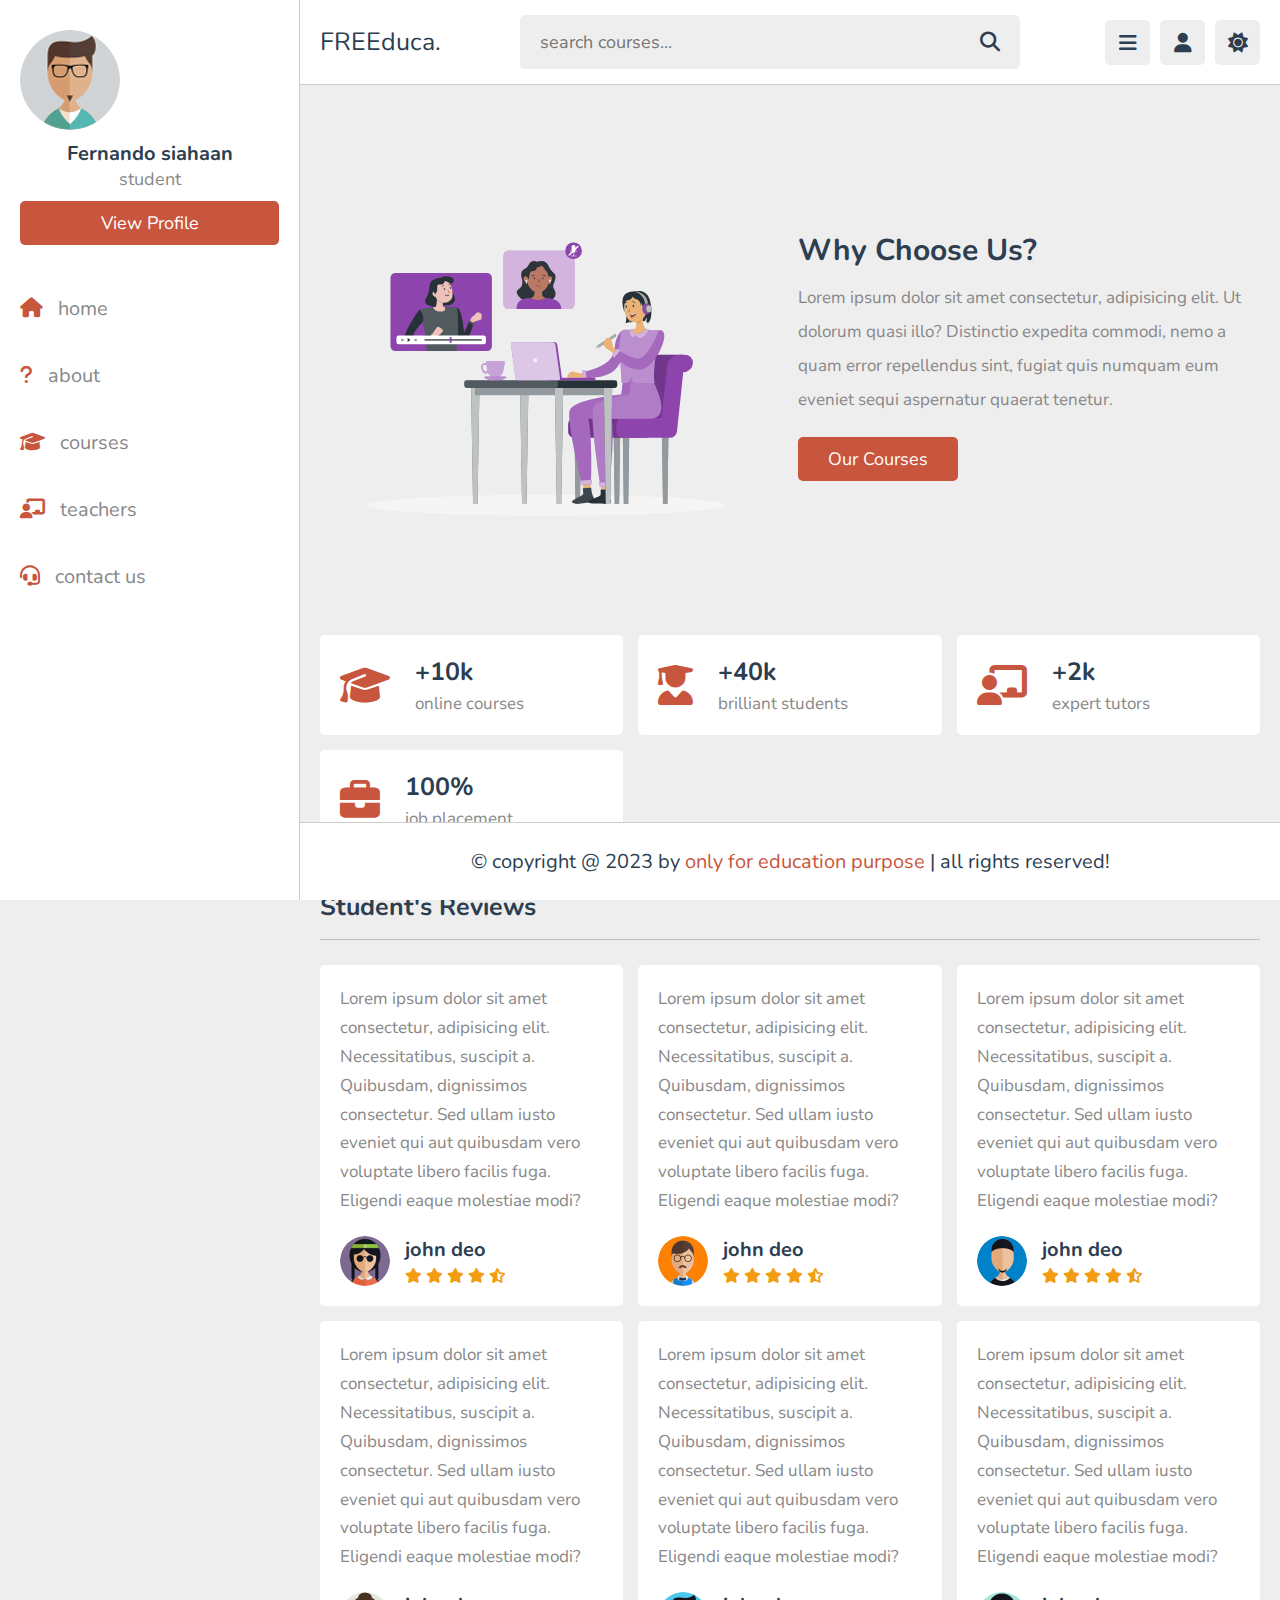
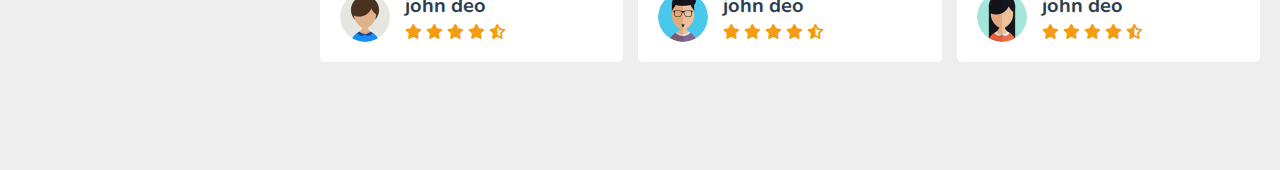
<file: about.html>
<!DOCTYPE html>
<html lang="en">
  <head>
    <meta charset="UTF-8" />
    <meta http-equiv="X-UA-Compatible" content="IE=edge" />
    <meta name="viewport" content="width=device-width, initial-scale=1.0" />
    <title>about us</title>

    <!-- font awesome cdn link  -->
    <link
      rel="stylesheet"
      href="https://cdnjs.cloudflare.com/ajax/libs/font-awesome/6.1.2/css/all.min.css"
    />

    <!-- custom css file link  -->
    <link rel="stylesheet" href="css/style.css" />
  </head>
  <body>
    <header class="header">
      <section class="flex">
        <a href="index.html" class="logo">FREEduca.</a>

        <form action="search.html" method="post" class="search-form">
          <input
            type="text"
            name="search_box"
            required
            placeholder="search courses..."
            maxlength="100"
          />
          <button type="submit" class="fas fa-search"></button>
        </form>

        <div class="icons">
          <div id="menu-btn" class="fas fa-bars"></div>
          <div id="search-btn" class="fas fa-search"></div>
          <div id="user-btn" class="fas fa-user"></div>
          <div id="toggle-btn" class="fas fa-sun"></div>
        </div>

        <div class="profile">
          <img src="images/pic-1.jpg" class="image" alt="" />
          <h3 class="name">Fernando Siahaan</h3>
          <p class="role">student</p>
          <a href="profile.html" class="btn">view profile</a>
          <div class="flex-btn">
            <a href="login.html" class="option-btn">login</a>
            <a href="register.html" class="option-btn">register</a>
          </div>
        </div>
      </section>
    </header>

    <div class="side-bar">
      <div id="close-btn">
        <i class="fas fa-times"></i>
      </div>

      <div class="profile">
        <img src="images/pic-1.jpg" class="image" alt="" />
        <h3 class="name">Fernando siahaan</h3>
        <p class="role">student</p>
        <a href="profile.html" class="btn">view profile</a>
      </div>

      <nav class="navbar">
        <a href="index.html"><i class="fas fa-home"></i><span>home</span></a>
        <a href="about.html"
          ><i class="fas fa-question"></i><span>about</span></a
        >
        <a href="courses.html"
          ><i class="fas fa-graduation-cap"></i><span>courses</span></a
        >
        <a href="teachers.html"
          ><i class="fas fa-chalkboard-user"></i><span>teachers</span></a
        >
        <a href="contact.html"
          ><i class="fas fa-headset"></i><span>contact us</span></a
        >
      </nav>
    </div>

    <section class="about">
      <div class="row">
        <div class="image">
          <img src="images/about-img.svg" alt="" />
        </div>

        <div class="content">
          <h3>why choose us?</h3>
          <p>
            Lorem ipsum dolor sit amet consectetur, adipisicing elit. Ut dolorum
            quasi illo? Distinctio expedita commodi, nemo a quam error
            repellendus sint, fugiat quis numquam eum eveniet sequi aspernatur
            quaerat tenetur.
          </p>
          <a href="courses.html" class="inline-btn">our courses</a>
        </div>
      </div>

      <div class="box-container">
        <div class="box">
          <i class="fas fa-graduation-cap"></i>
          <div>
            <h3>+10k</h3>
            <p>online courses</p>
          </div>
        </div>

        <div class="box">
          <i class="fas fa-user-graduate"></i>
          <div>
            <h3>+40k</h3>
            <p>brilliant students</p>
          </div>
        </div>

        <div class="box">
          <i class="fas fa-chalkboard-user"></i>
          <div>
            <h3>+2k</h3>
            <p>expert tutors</p>
          </div>
        </div>

        <div class="box">
          <i class="fas fa-briefcase"></i>
          <div>
            <h3>100%</h3>
            <p>job placement</p>
          </div>
        </div>
      </div>
    </section>

    <section class="reviews">
      <h1 class="heading">student's reviews</h1>

      <div class="box-container">
        <div class="box">
          <p>
            Lorem ipsum dolor sit amet consectetur, adipisicing elit.
            Necessitatibus, suscipit a. Quibusdam, dignissimos consectetur. Sed
            ullam iusto eveniet qui aut quibusdam vero voluptate libero facilis
            fuga. Eligendi eaque molestiae modi?
          </p>
          <div class="student">
            <img src="images/pic-2.jpg" alt="" />
            <div>
              <h3>john deo</h3>
              <div class="stars">
                <i class="fas fa-star"></i>
                <i class="fas fa-star"></i>
                <i class="fas fa-star"></i>
                <i class="fas fa-star"></i>
                <i class="fas fa-star-half-alt"></i>
              </div>
            </div>
          </div>
        </div>

        <div class="box">
          <p>
            Lorem ipsum dolor sit amet consectetur, adipisicing elit.
            Necessitatibus, suscipit a. Quibusdam, dignissimos consectetur. Sed
            ullam iusto eveniet qui aut quibusdam vero voluptate libero facilis
            fuga. Eligendi eaque molestiae modi?
          </p>
          <div class="student">
            <img src="images/pic-3.jpg" alt="" />
            <div>
              <h3>john deo</h3>
              <div class="stars">
                <i class="fas fa-star"></i>
                <i class="fas fa-star"></i>
                <i class="fas fa-star"></i>
                <i class="fas fa-star"></i>
                <i class="fas fa-star-half-alt"></i>
              </div>
            </div>
          </div>
        </div>

        <div class="box">
          <p>
            Lorem ipsum dolor sit amet consectetur, adipisicing elit.
            Necessitatibus, suscipit a. Quibusdam, dignissimos consectetur. Sed
            ullam iusto eveniet qui aut quibusdam vero voluptate libero facilis
            fuga. Eligendi eaque molestiae modi?
          </p>
          <div class="student">
            <img src="images/pic-4.jpg" alt="" />
            <div>
              <h3>john deo</h3>
              <div class="stars">
                <i class="fas fa-star"></i>
                <i class="fas fa-star"></i>
                <i class="fas fa-star"></i>
                <i class="fas fa-star"></i>
                <i class="fas fa-star-half-alt"></i>
              </div>
            </div>
          </div>
        </div>

        <div class="box">
          <p>
            Lorem ipsum dolor sit amet consectetur, adipisicing elit.
            Necessitatibus, suscipit a. Quibusdam, dignissimos consectetur. Sed
            ullam iusto eveniet qui aut quibusdam vero voluptate libero facilis
            fuga. Eligendi eaque molestiae modi?
          </p>
          <div class="student">
            <img src="images/pic-5.jpg" alt="" />
            <div>
              <h3>john deo</h3>
              <div class="stars">
                <i class="fas fa-star"></i>
                <i class="fas fa-star"></i>
                <i class="fas fa-star"></i>
                <i class="fas fa-star"></i>
                <i class="fas fa-star-half-alt"></i>
              </div>
            </div>
          </div>
        </div>

        <div class="box">
          <p>
            Lorem ipsum dolor sit amet consectetur, adipisicing elit.
            Necessitatibus, suscipit a. Quibusdam, dignissimos consectetur. Sed
            ullam iusto eveniet qui aut quibusdam vero voluptate libero facilis
            fuga. Eligendi eaque molestiae modi?
          </p>
          <div class="student">
            <img src="images/pic-6.jpg" alt="" />
            <div>
              <h3>john deo</h3>
              <div class="stars">
                <i class="fas fa-star"></i>
                <i class="fas fa-star"></i>
                <i class="fas fa-star"></i>
                <i class="fas fa-star"></i>
                <i class="fas fa-star-half-alt"></i>
              </div>
            </div>
          </div>
        </div>

        <div class="box">
          <p>
            Lorem ipsum dolor sit amet consectetur, adipisicing elit.
            Necessitatibus, suscipit a. Quibusdam, dignissimos consectetur. Sed
            ullam iusto eveniet qui aut quibusdam vero voluptate libero facilis
            fuga. Eligendi eaque molestiae modi?
          </p>
          <div class="student">
            <img src="images/pic-7.jpg" alt="" />
            <div>
              <h3>john deo</h3>
              <div class="stars">
                <i class="fas fa-star"></i>
                <i class="fas fa-star"></i>
                <i class="fas fa-star"></i>
                <i class="fas fa-star"></i>
                <i class="fas fa-star-half-alt"></i>
              </div>
            </div>
          </div>
        </div>
      </div>
    </section>

    <footer class="footer">
      &copy; copyright @ 2023 by <span>only for education purpose</span> | all
      rights reserved!
    </footer>

    <!-- custom js file link  -->
    <script src="js/script.js"></script>
  </body>
</html>
</file>
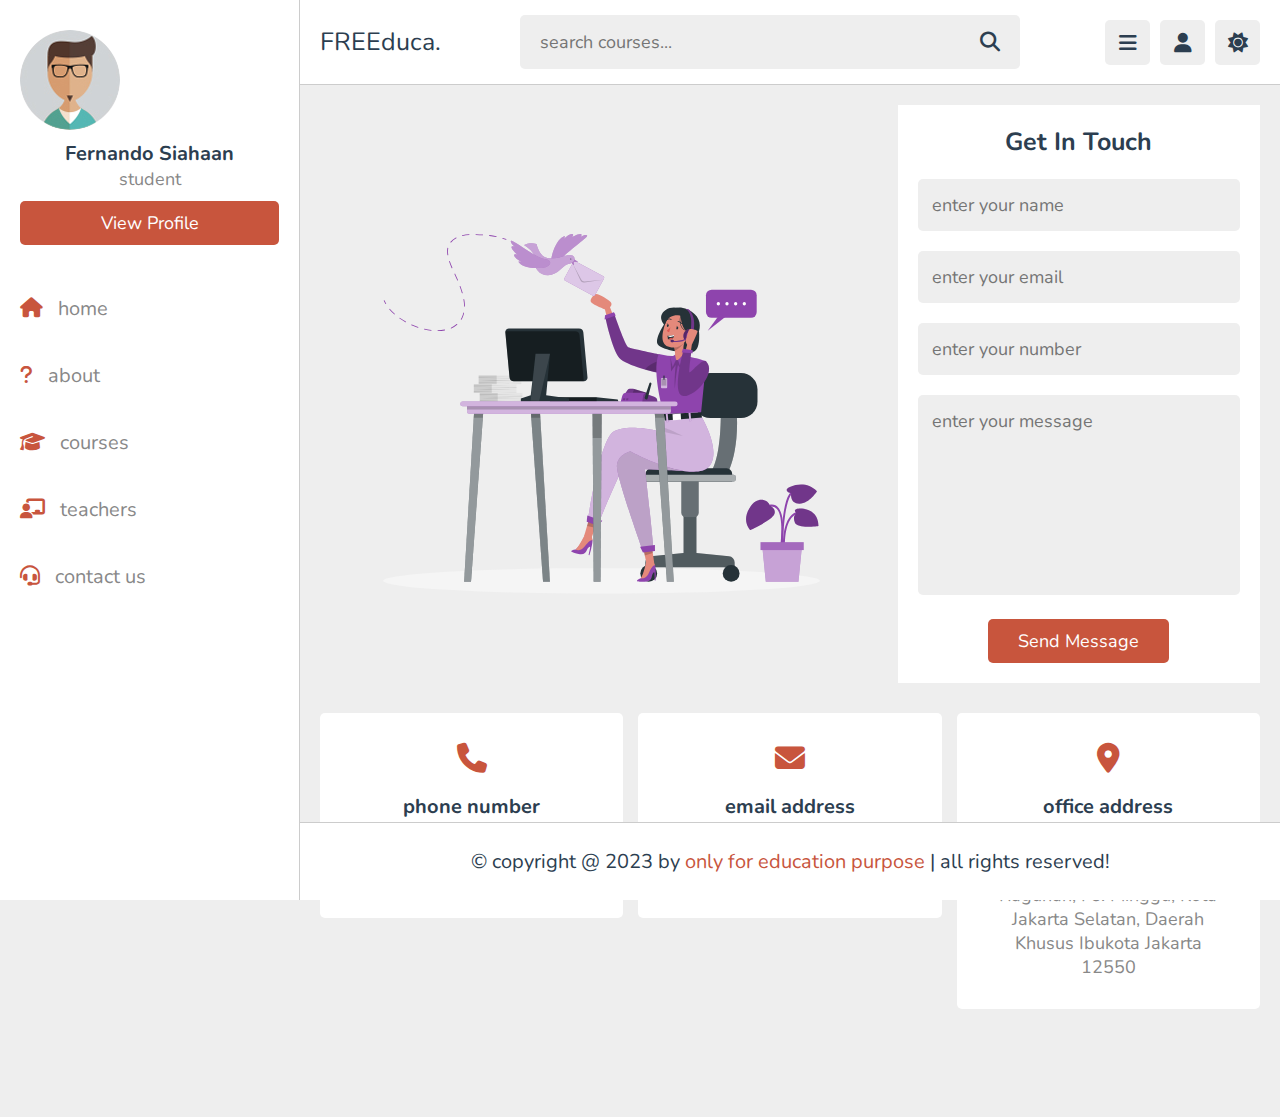
<file: contact.html>
<!DOCTYPE html>
<html lang="en">
  <head>
    <meta charset="UTF-8" />
    <meta http-equiv="X-UA-Compatible" content="IE=edge" />
    <meta name="viewport" content="width=device-width, initial-scale=1.0" />
    <title>contact us</title>

    <!-- font awesome cdn link  -->
    <link
      rel="stylesheet"
      href="https://cdnjs.cloudflare.com/ajax/libs/font-awesome/6.1.2/css/all.min.css"
    />

    <!-- custom css file link  -->
    <link rel="stylesheet" href="css/style.css" />
  </head>
  <body>
    <header class="header">
      <section class="flex">
        <a href="index.html" class="logo">FREEduca.</a>

        <form action="search.html" method="post" class="search-form">
          <input
            type="text"
            name="search_box"
            required
            placeholder="search courses..."
            maxlength="100"
          />
          <button type="submit" class="fas fa-search"></button>
        </form>

        <div class="icons">
          <div id="menu-btn" class="fas fa-bars"></div>
          <div id="search-btn" class="fas fa-search"></div>
          <div id="user-btn" class="fas fa-user"></div>
          <div id="toggle-btn" class="fas fa-sun"></div>
        </div>

        <div class="profile">
          <img src="images/pic-1.jpg" class="image" alt="" />
          <h3 class="name">Fernando Siahaan</h3>
          <p class="role">student</p>
          <a href="profile.html" class="btn">view profile</a>
          <div class="flex-btn">
            <a href="login.html" class="option-btn">login</a>
            <a href="register.html" class="option-btn">register</a>
          </div>
        </div>
      </section>
    </header>

    <div class="side-bar">
      <div id="close-btn">
        <i class="fas fa-times"></i>
      </div>

      <div class="profile">
        <img src="images/pic-1.jpg" class="image" alt="" />
        <h3 class="name">Fernando Siahaan</h3>
        <p class="role">student</p>
        <a href="profile.html" class="btn">view profile</a>
      </div>

      <nav class="navbar">
        <a href="index.html"><i class="fas fa-home"></i><span>home</span></a>
        <a href="about.html"
          ><i class="fas fa-question"></i><span>about</span></a
        >
        <a href="courses.html"
          ><i class="fas fa-graduation-cap"></i><span>courses</span></a
        >
        <a href="teachers.html"
          ><i class="fas fa-chalkboard-user"></i><span>teachers</span></a
        >
        <a href="contact.html"
          ><i class="fas fa-headset"></i><span>contact us</span></a
        >
      </nav>
    </div>

    <section class="contact">
      <div class="row">
        <div class="image">
          <img src="images/contact-img.svg" alt="" />
        </div>

        <form action="" method="post">
          <h3>get in touch</h3>
          <input
            type="text"
            placeholder="enter your name"
            name="name"
            required
            maxlength="50"
            class="box"
          />
          <input
            type="email"
            placeholder="enter your email"
            name="email"
            required
            maxlength="50"
            class="box"
          />
          <input
            type="number"
            placeholder="enter your number"
            name="number"
            required
            maxlength="50"
            class="box"
          />
          <textarea
            name="msg"
            class="box"
            placeholder="enter your message"
            required
            maxlength="1000"
            cols="30"
            rows="10"
          ></textarea>
          <input
            type="submit"
            value="send message"
            class="inline-btn"
            name="submit"
          />
        </form>
      </div>

      <div class="box-container">
        <div class="box">
          <i class="fas fa-phone"></i>
          <h3>phone number</h3>
          <a href="tel:1234567890">123-456-7890</a>
          <a href="tel:1112223333">111-222-3333</a>
        </div>

        <div class="box">
          <i class="fas fa-envelope"></i>
          <h3>email address</h3>
          <a href="mailto:fimanuelsiahan92@gmail.com"
            >fimanuelsiahaan92@gmail.come</a
          >
          <a href="mailto:fimanuelsiahaan92@gmail.com"
            >fimanuelsiahaan92@gmail.com</a
          >
        </div>

        <div class="box">
          <i class="fas fa-map-marker-alt"></i>
          <h3>office address</h3>
          <a href="#"
            >Jl. Harsono RM No.1 RT09/04, RT.9/RW.4, Ragunan, Ps. Minggu, Kota
            Jakarta Selatan, Daerah Khusus Ibukota Jakarta 12550</a
          >
        </div>
      </div>
    </section>

    <footer class="footer">
      &copy; copyright @ 2023 by <span>only for education purpose</span> | all
      rights reserved!
    </footer>

    <!-- custom js file link  -->
    <script src="js/script.js"></script>
  </body>
</html>
</file>
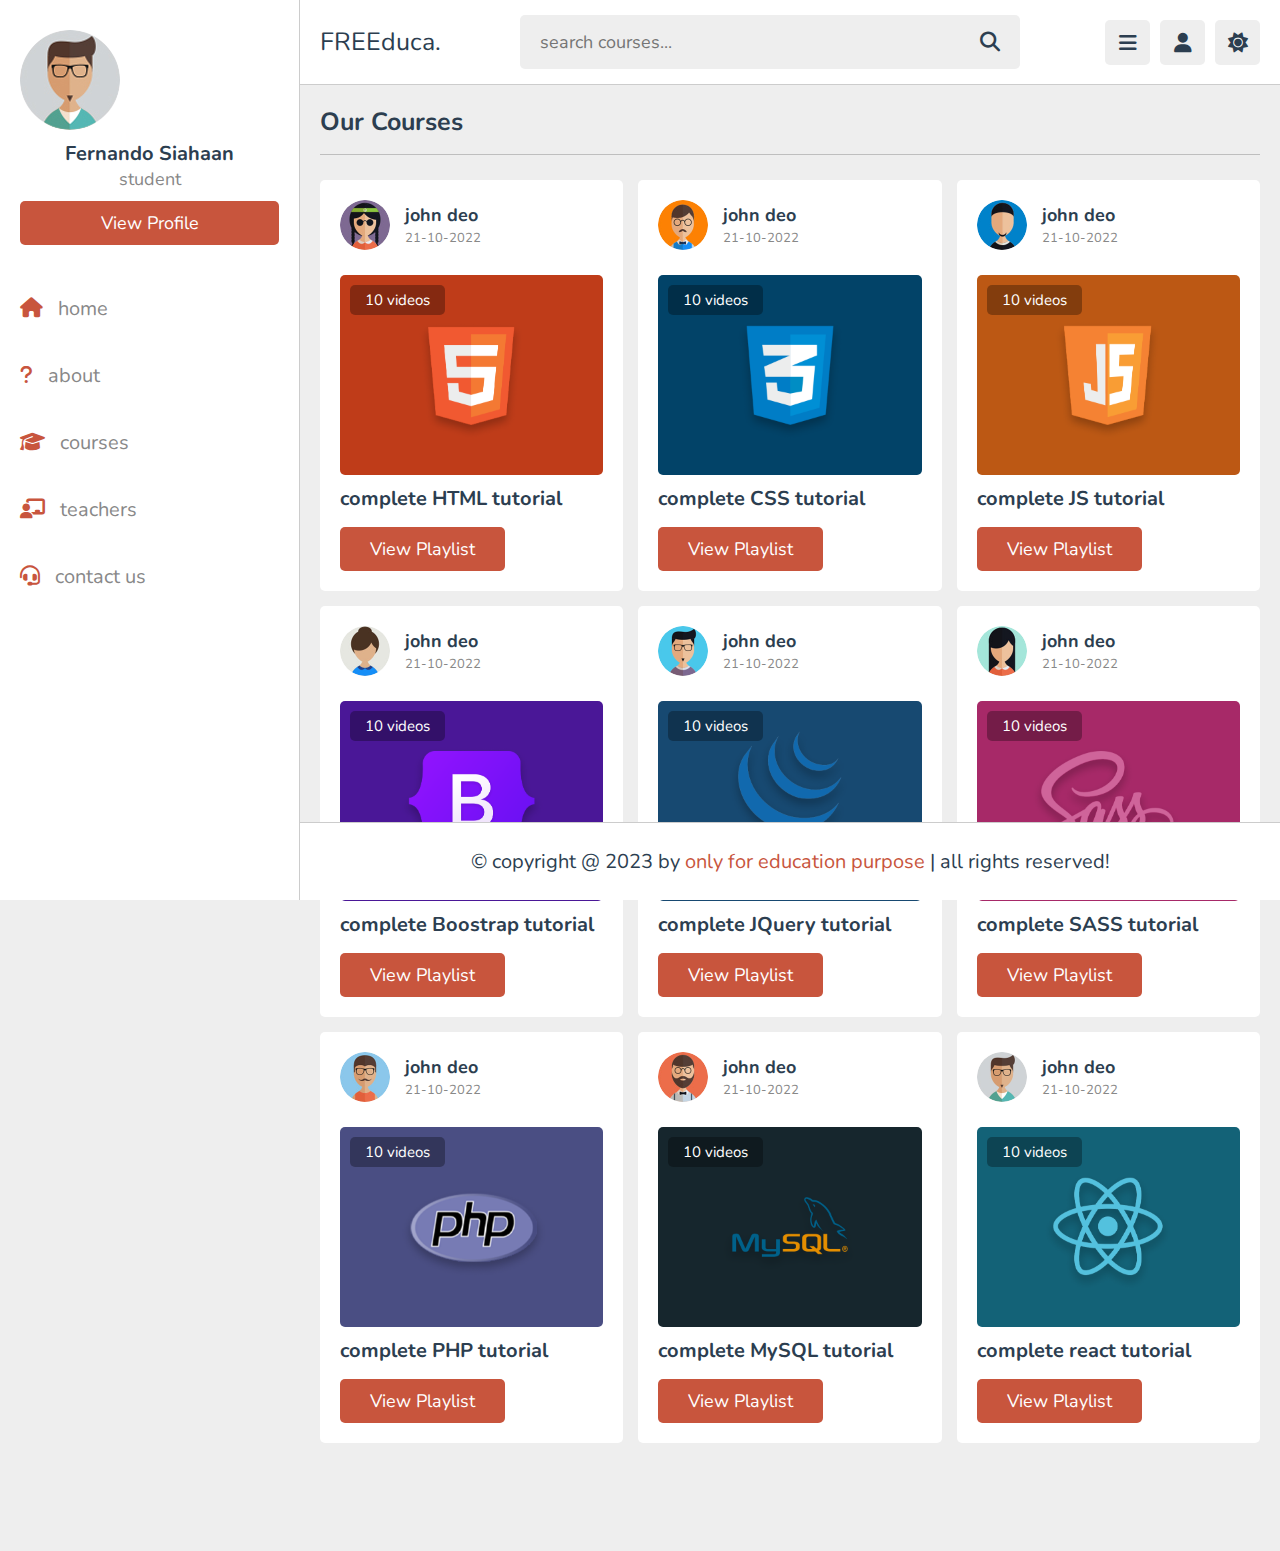
<file: courses.html>
<!DOCTYPE html>
<html lang="en">
  <head>
    <meta charset="UTF-8" />
    <meta http-equiv="X-UA-Compatible" content="IE=edge" />
    <meta name="viewport" content="width=device-width, initial-scale=1.0" />
    <title>courses</title>

    <!-- font awesome cdn link  -->
    <link
      rel="stylesheet"
      href="https://cdnjs.cloudflare.com/ajax/libs/font-awesome/6.1.2/css/all.min.css"
    />

    <!-- custom css file link  -->
    <link rel="stylesheet" href="css/style.css" />
  </head>
  <body>
    <header class="header">
      <section class="flex">
        <a href="index.html" class="logo">FREEduca.</a>

        <form action="search.html" method="post" class="search-form">
          <input
            type="text"
            name="search_box"
            required
            placeholder="search courses..."
            maxlength="100"
          />
          <button type="submit" class="fas fa-search"></button>
        </form>

        <div class="icons">
          <div id="menu-btn" class="fas fa-bars"></div>
          <div id="search-btn" class="fas fa-search"></div>
          <div id="user-btn" class="fas fa-user"></div>
          <div id="toggle-btn" class="fas fa-sun"></div>
        </div>

        <div class="profile">
          <img src="images/pic-1.jpg" class="image" alt="" />
          <h3 class="name">Fernando Siahaan</h3>
          <p class="role">student</p>
          <a href="profile.html" class="btn">view profile</a>
          <div class="flex-btn">
            <a href="login.html" class="option-btn">login</a>
            <a href="register.html" class="option-btn">register</a>
          </div>
        </div>
      </section>
    </header>

    <div class="side-bar">
      <div id="close-btn">
        <i class="fas fa-times"></i>
      </div>

      <div class="profile">
        <img src="images/pic-1.jpg" class="image" alt="" />
        <h3 class="name">Fernando Siahaan</h3>
        <p class="role">student</p>
        <a href="profile.html" class="btn">view profile</a>
      </div>

      <nav class="navbar">
        <a href="index.html"><i class="fas fa-home"></i><span>home</span></a>
        <a href="about.html"
          ><i class="fas fa-question"></i><span>about</span></a
        >
        <a href="courses.html"
          ><i class="fas fa-graduation-cap"></i><span>courses</span></a
        >
        <a href="teachers.html"
          ><i class="fas fa-chalkboard-user"></i><span>teachers</span></a
        >
        <a href="contact.html"
          ><i class="fas fa-headset"></i><span>contact us</span></a
        >
      </nav>
    </div>

    <section class="courses">
      <h1 class="heading">our courses</h1>

      <div class="box-container">
        <div class="box">
          <div class="tutor">
            <img src="images/pic-2.jpg" alt="" />
            <div class="info">
              <h3>john deo</h3>
              <span>21-10-2022</span>
            </div>
          </div>
          <div class="thumb">
            <img src="images/thumb-1.png" alt="" />
            <span>10 videos</span>
          </div>
          <h3 class="title">complete HTML tutorial</h3>
          <a href="playlist.html" class="inline-btn">view playlist</a>
        </div>

        <div class="box">
          <div class="tutor">
            <img src="images/pic-3.jpg" alt="" />
            <div class="info">
              <h3>john deo</h3>
              <span>21-10-2022</span>
            </div>
          </div>
          <div class="thumb">
            <img src="images/thumb-2.png" alt="" />
            <span>10 videos</span>
          </div>
          <h3 class="title">complete CSS tutorial</h3>
          <a href="playlist.html" class="inline-btn">view playlist</a>
        </div>

        <div class="box">
          <div class="tutor">
            <img src="images/pic-4.jpg" alt="" />
            <div class="info">
              <h3>john deo</h3>
              <span>21-10-2022</span>
            </div>
          </div>
          <div class="thumb">
            <img src="images/thumb-3.png" alt="" />
            <span>10 videos</span>
          </div>
          <h3 class="title">complete JS tutorial</h3>
          <a href="playlist.html" class="inline-btn">view playlist</a>
        </div>

        <div class="box">
          <div class="tutor">
            <img src="images/pic-5.jpg" alt="" />
            <div class="info">
              <h3>john deo</h3>
              <span>21-10-2022</span>
            </div>
          </div>
          <div class="thumb">
            <img src="images/thumb-4.png" alt="" />
            <span>10 videos</span>
          </div>
          <h3 class="title">complete Boostrap tutorial</h3>
          <a href="playlist.html" class="inline-btn">view playlist</a>
        </div>

        <div class="box">
          <div class="tutor">
            <img src="images/pic-6.jpg" alt="" />
            <div class="info">
              <h3>john deo</h3>
              <span>21-10-2022</span>
            </div>
          </div>
          <div class="thumb">
            <img src="images/thumb-5.png" alt="" />
            <span>10 videos</span>
          </div>
          <h3 class="title">complete JQuery tutorial</h3>
          <a href="playlist.html" class="inline-btn">view playlist</a>
        </div>

        <div class="box">
          <div class="tutor">
            <img src="images/pic-7.jpg" alt="" />
            <div class="info">
              <h3>john deo</h3>
              <span>21-10-2022</span>
            </div>
          </div>
          <div class="thumb">
            <img src="images/thumb-6.png" alt="" />
            <span>10 videos</span>
          </div>
          <h3 class="title">complete SASS tutorial</h3>
          <a href="playlist.html" class="inline-btn">view playlist</a>
        </div>

        <div class="box">
          <div class="tutor">
            <img src="images/pic-8.jpg" alt="" />
            <div class="info">
              <h3>john deo</h3>
              <span>21-10-2022</span>
            </div>
          </div>
          <div class="thumb">
            <img src="images/thumb-7.png" alt="" />
            <span>10 videos</span>
          </div>
          <h3 class="title">complete PHP tutorial</h3>
          <a href="playlist.html" class="inline-btn">view playlist</a>
        </div>

        <div class="box">
          <div class="tutor">
            <img src="images/pic-9.jpg" alt="" />
            <div class="info">
              <h3>john deo</h3>
              <span>21-10-2022</span>
            </div>
          </div>
          <div class="thumb">
            <img src="images/thumb-8.png" alt="" />
            <span>10 videos</span>
          </div>
          <h3 class="title">complete MySQL tutorial</h3>
          <a href="playlist.html" class="inline-btn">view playlist</a>
        </div>

        <div class="box">
          <div class="tutor">
            <img src="images/pic-1.jpg" alt="" />
            <div class="info">
              <h3>john deo</h3>
              <span>21-10-2022</span>
            </div>
          </div>
          <div class="thumb">
            <img src="images/thumb-9.png" alt="" />
            <span>10 videos</span>
          </div>
          <h3 class="title">complete react tutorial</h3>
          <a href="playlist.html" class="inline-btn">view playlist</a>
        </div>
      </div>
    </section>

    <footer class="footer">
      &copy; copyright @ 2023 by <span>only for education purpose</span> | all
      rights reserved!
    </footer>

    <!-- custom js file link  -->
    <script src="js/script.js"></script>
  </body>
</html>
</file>
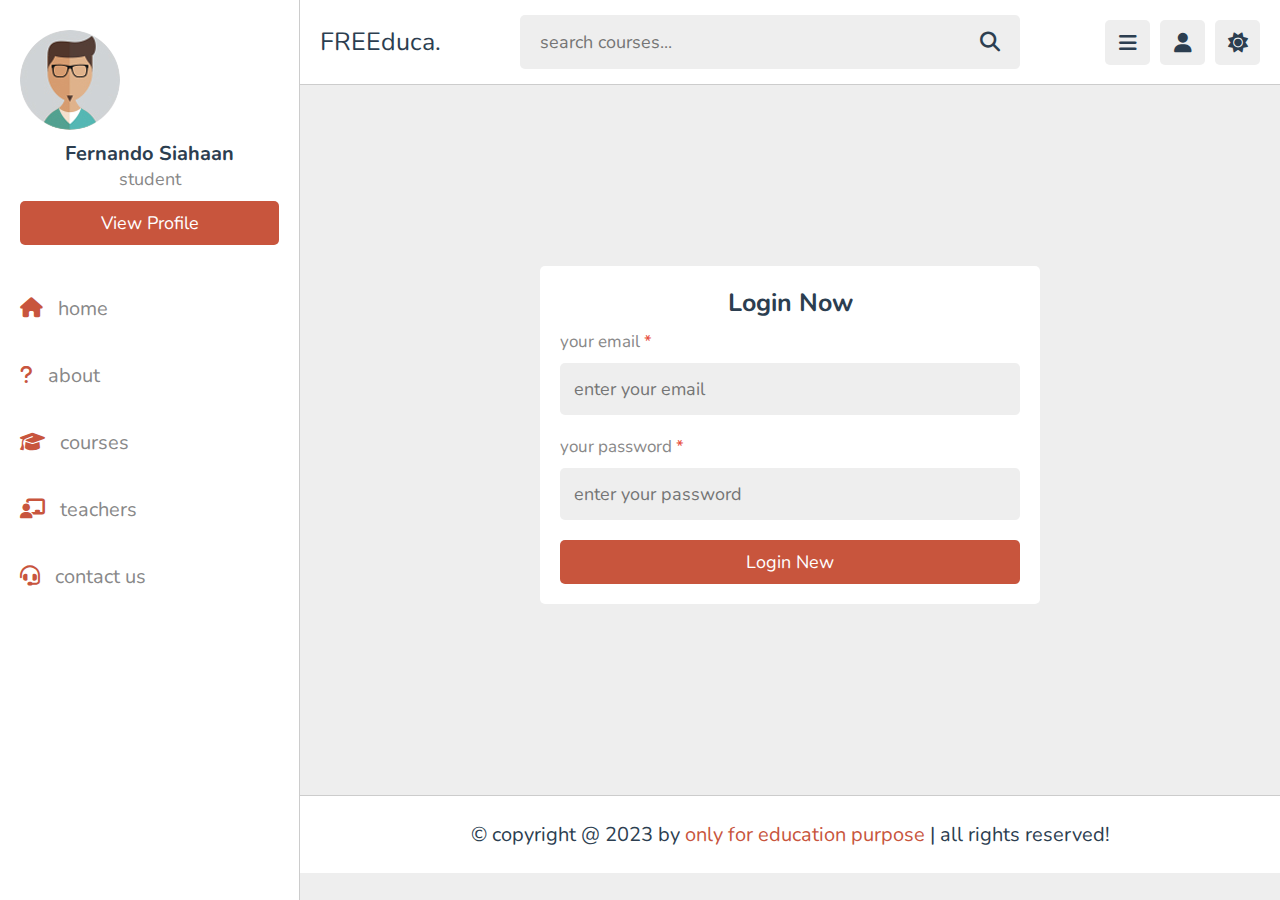
<file: login.html>
<!DOCTYPE html>
<html lang="en">
  <head>
    <meta charset="UTF-8" />
    <meta http-equiv="X-UA-Compatible" content="IE=edge" />
    <meta name="viewport" content="width=device-width, initial-scale=1.0" />
    <title>login</title>

    <!-- font awesome cdn link  -->
    <link
      rel="stylesheet"
      href="https://cdnjs.cloudflare.com/ajax/libs/font-awesome/6.1.2/css/all.min.css"
    />

    <!-- custom css file link  -->
    <link rel="stylesheet" href="css/style.css" />
  </head>
  <body>
    <header class="header">
      <section class="flex">
        <a href="index.html" class="logo">FREEduca.</a>

        <form action="search.html" method="post" class="search-form">
          <input
            type="text"
            name="search_box"
            required
            placeholder="search courses..."
            maxlength="100"
          />
          <button type="submit" class="fas fa-search"></button>
        </form>

        <div class="icons">
          <div id="menu-btn" class="fas fa-bars"></div>
          <div id="search-btn" class="fas fa-search"></div>
          <div id="user-btn" class="fas fa-user"></div>
          <div id="toggle-btn" class="fas fa-sun"></div>
        </div>

        <div class="profile">
          <img src="images/pic-1.jpg" class="image" alt="" />
          <h3 class="name">Fernando Siahaan</h3>
          <p class="role">student</p>
          <a href="profile.html" class="btn">view profile</a>
          <div class="flex-btn">
            <a href="login.html" class="option-btn">login</a>
            <a href="register.html" class="option-btn">register</a>
          </div>
        </div>
      </section>
    </header>

    <div class="side-bar">
      <div id="close-btn">
        <i class="fas fa-times"></i>
      </div>

      <div class="profile">
        <img src="images/pic-1.jpg" class="image" alt="" />
        <h3 class="name">Fernando Siahaan</h3>
        <p class="role">student</p>
        <a href="profile.html" class="btn">view profile</a>
      </div>

      <nav class="navbar">
        <a href="index.html"><i class="fas fa-home"></i><span>home</span></a>
        <a href="about.html"
          ><i class="fas fa-question"></i><span>about</span></a
        >
        <a href="courses.html"
          ><i class="fas fa-graduation-cap"></i><span>courses</span></a
        >
        <a href="teachers.html"
          ><i class="fas fa-chalkboard-user"></i><span>teachers</span></a
        >
        <a href="contact.html"
          ><i class="fas fa-headset"></i><span>contact us</span></a
        >
      </nav>
    </div>

    <section class="form-container">
      <form action="" method="post" enctype="multipart/form-data">
        <h3>login now</h3>
        <p>your email <span>*</span></p>
        <input
          type="email"
          name="email"
          placeholder="enter your email"
          required
          maxlength="50"
          class="box"
        />
        <p>your password <span>*</span></p>
        <input
          type="password"
          name="pass"
          placeholder="enter your password"
          required
          maxlength="20"
          class="box"
        />
        <input type="submit" value="login new" name="submit" class="btn" />
      </form>
    </section>

    <footer class="footer">
      &copy; copyright @ 2023 by <span>only for education purpose</span> | all
      rights reserved!
    </footer>

    <!-- custom js file link  -->
    <script src="js/script.js"></script>
  </body>
</html>
</file>
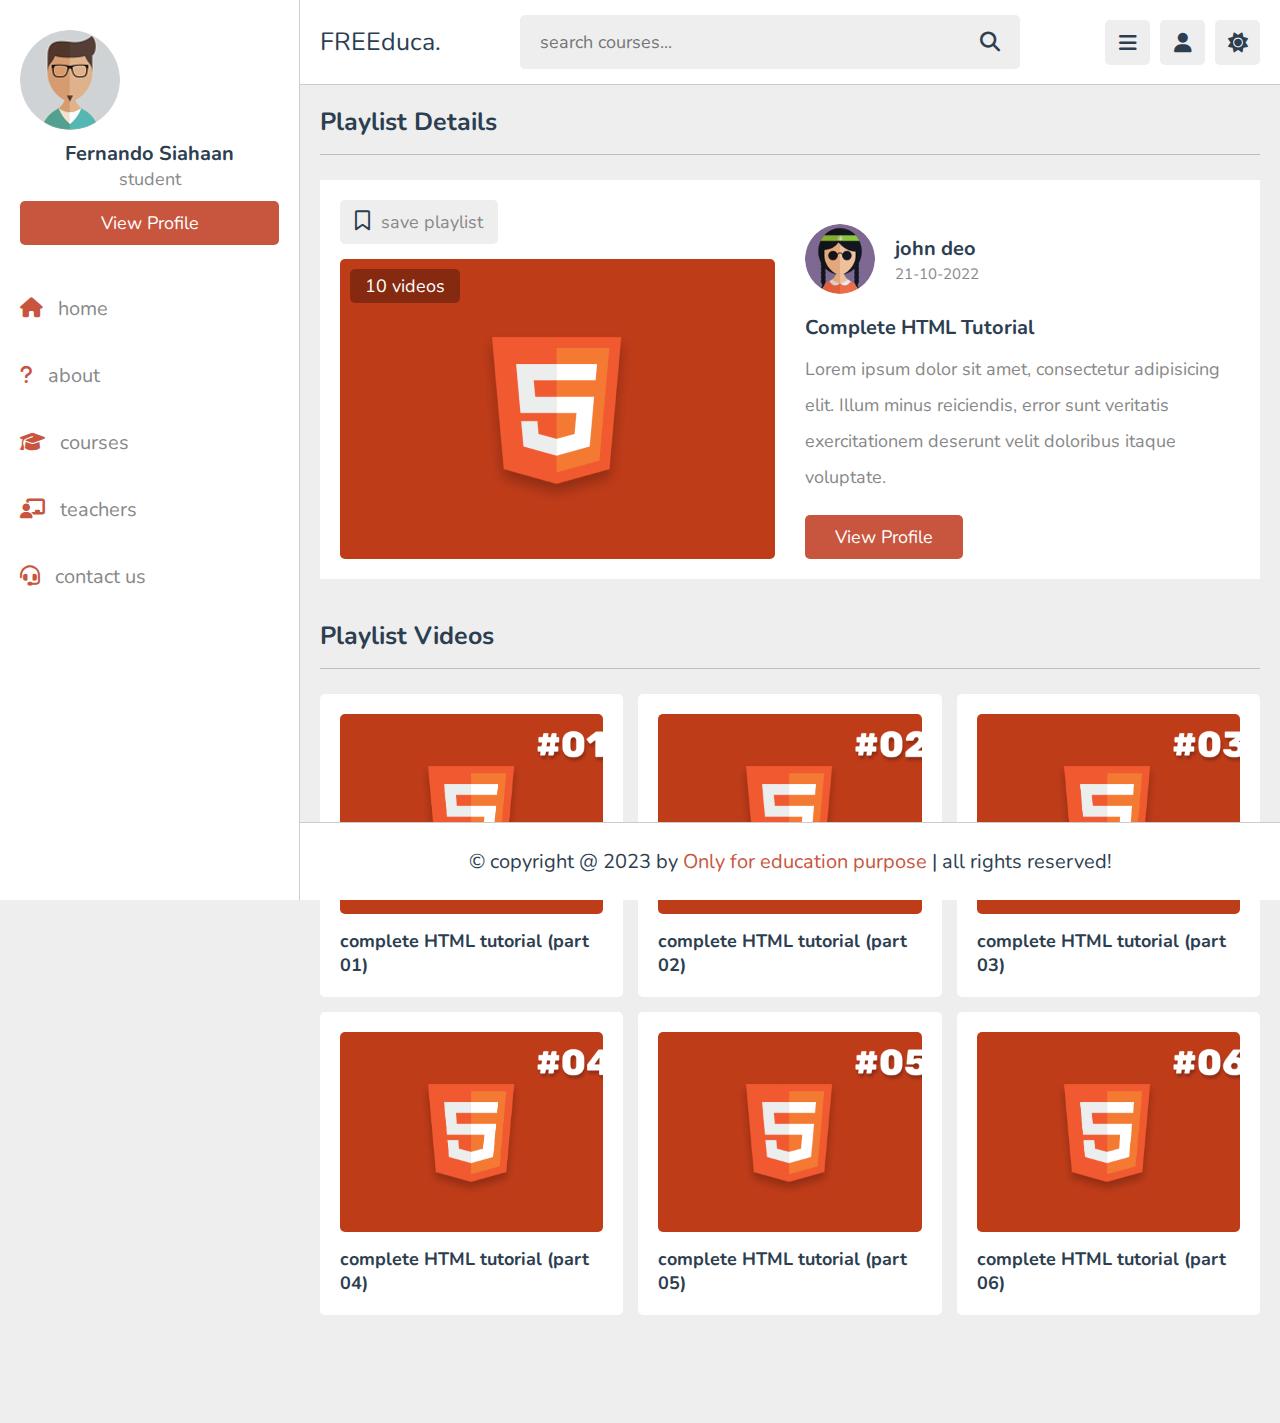
<file: playlist.html>
<!DOCTYPE html>
<html lang="en">
  <head>
    <meta charset="UTF-8" />
    <meta http-equiv="X-UA-Compatible" content="IE=edge" />
    <meta name="viewport" content="width=device-width, initial-scale=1.0" />
    <title>video playlist</title>

    <!-- font awesome cdn link  -->
    <link
      rel="stylesheet"
      href="https://cdnjs.cloudflare.com/ajax/libs/font-awesome/6.1.2/css/all.min.css"
    />

    <!-- custom css file link  -->
    <link rel="stylesheet" href="css/style.css" />
  </head>
  <body>
    <header class="header">
      <section class="flex">
        <a href="index.html" class="logo">FREEduca.</a>

        <form action="search.html" method="post" class="search-form">
          <input
            type="text"
            name="search_box"
            required
            placeholder="search courses..."
            maxlength="100"
          />
          <button type="submit" class="fas fa-search"></button>
        </form>

        <div class="icons">
          <div id="menu-btn" class="fas fa-bars"></div>
          <div id="search-btn" class="fas fa-search"></div>
          <div id="user-btn" class="fas fa-user"></div>
          <div id="toggle-btn" class="fas fa-sun"></div>
        </div>

        <div class="profile">
          <img src="images/pic-1.jpg" class="image" alt="" />
          <h3 class="name">Fernando Siahaan</h3>
          <p class="role">student</p>
          <a href="profile.html" class="btn">view profile</a>
          <div class="flex-btn">
            <a href="login.html" class="option-btn">login</a>
            <a href="register.html" class="option-btn">register</a>
          </div>
        </div>
      </section>
    </header>

    <div class="side-bar">
      <div id="close-btn">
        <i class="fas fa-times"></i>
      </div>

      <div class="profile">
        <img src="images/pic-1.jpg" class="image" alt="" />
        <h3 class="name">Fernando Siahaan</h3>
        <p class="role">student</p>
        <a href="profile.html" class="btn">view profile</a>
      </div>

      <nav class="navbar">
        <a href="index.html"><i class="fas fa-home"></i><span>home</span></a>
        <a href="about.html"
          ><i class="fas fa-question"></i><span>about</span></a
        >
        <a href="courses.html"
          ><i class="fas fa-graduation-cap"></i><span>courses</span></a
        >
        <a href="teachers.html"
          ><i class="fas fa-chalkboard-user"></i><span>teachers</span></a
        >
        <a href="contact.html"
          ><i class="fas fa-headset"></i><span>contact us</span></a
        >
      </nav>
    </div>

    <section class="playlist-details">
      <h1 class="heading">playlist details</h1>

      <div class="row">
        <div class="column">
          <form action="" method="post" class="save-playlist">
            <button type="submit">
              <i class="far fa-bookmark"></i> <span>save playlist</span>
            </button>
          </form>

          <div class="thumb">
            <img src="images/thumb-1.png" alt="" />
            <span>10 videos</span>
          </div>
        </div>
        <div class="column">
          <div class="tutor">
            <img src="images/pic-2.jpg" alt="" />
            <div>
              <h3>john deo</h3>
              <span>21-10-2022</span>
            </div>
          </div>

          <div class="details">
            <h3>complete HTML tutorial</h3>
            <p>
              Lorem ipsum dolor sit amet, consectetur adipisicing elit. Illum
              minus reiciendis, error sunt veritatis exercitationem deserunt
              velit doloribus itaque voluptate.
            </p>
            <a href="teacher_profile.html" class="inline-btn">view profile</a>
          </div>
        </div>
      </div>
    </section>

    <section class="playlist-videos">
      <h1 class="heading">playlist videos</h1>

      <div class="box-container">
        <a class="box" href="watch-video.html">
          <i class="fas fa-play"></i>
          <img src="images/post-1-1.png" alt="" />
          <h3>complete HTML tutorial (part 01)</h3>
        </a>

        <a class="box" href="watch-video.html">
          <i class="fas fa-play"></i>
          <img src="images/post-1-2.png" alt="" />
          <h3>complete HTML tutorial (part 02)</h3>
        </a>

        <a class="box" href="watch-video.html">
          <i class="fas fa-play"></i>
          <img src="images/post-1-3.png" alt="" />
          <h3>complete HTML tutorial (part 03)</h3>
        </a>

        <a class="box" href="watch-video.html">
          <i class="fas fa-play"></i>
          <img src="images/post-1-4.png" alt="" />
          <h3>complete HTML tutorial (part 04)</h3>
        </a>

        <a class="box" href="watch-video.html">
          <i class="fas fa-play"></i>
          <img src="images/post-1-5.png" alt="" />
          <h3>complete HTML tutorial (part 05)</h3>
        </a>

        <a class="box" href="watch-video.html">
          <i class="fas fa-play"></i>
          <img src="images/post-1-6.png" alt="" />
          <h3>complete HTML tutorial (part 06)</h3>
        </a>
      </div>
    </section>

    <footer class="footer">
      &copy; copyright @ 2023 by <span>Only for education purpose</span> | all
      rights reserved!
    </footer>

    <!-- custom js file link  -->
    <script src="js/script.js"></script>
  </body>
</html>
</file>
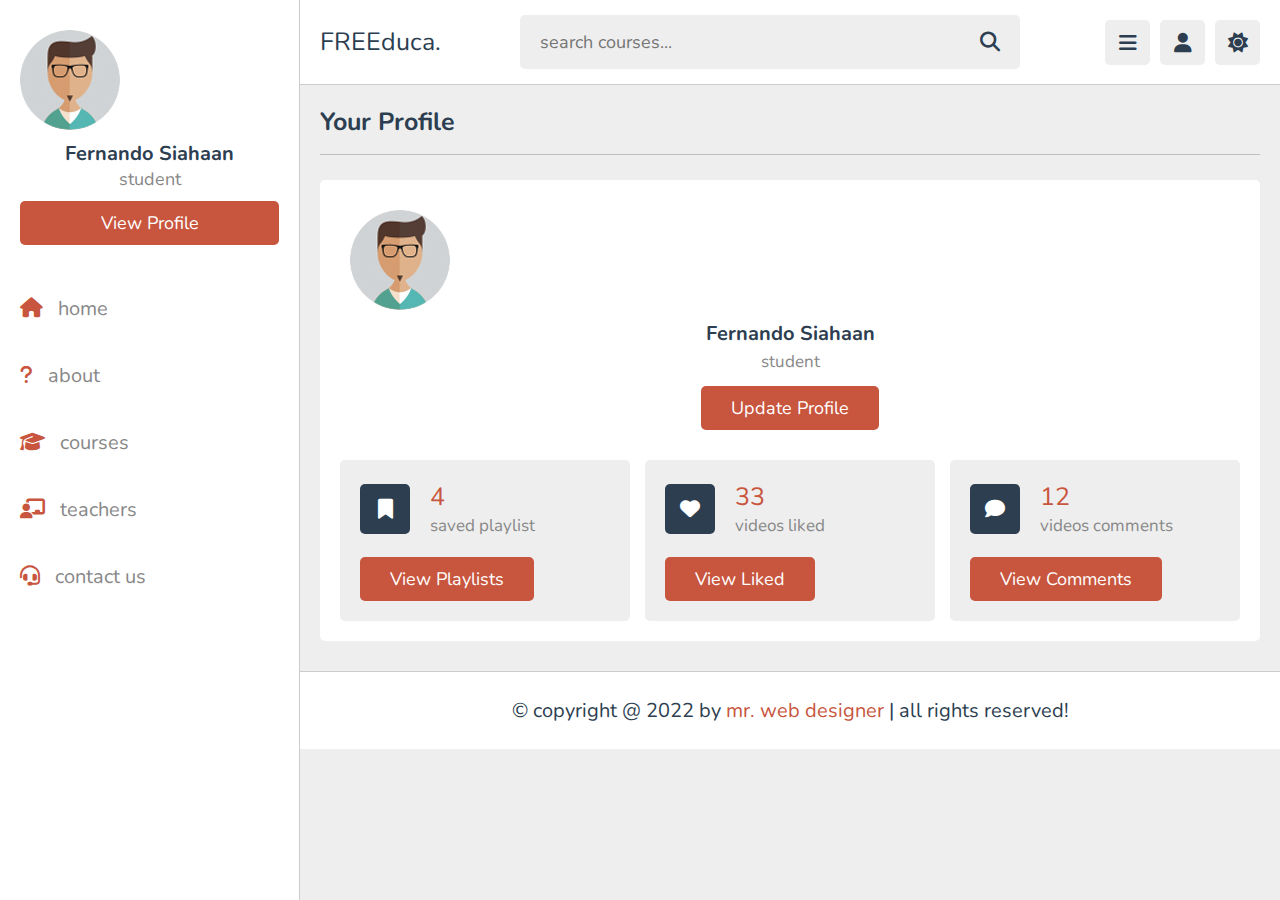
<file: profile.html>
<!DOCTYPE html>
<html lang="en">
  <head>
    <meta charset="UTF-8" />
    <meta http-equiv="X-UA-Compatible" content="IE=edge" />
    <meta name="viewport" content="width=device-width, initial-scale=1.0" />
    <title>profile</title>

    <!-- font awesome cdn link  -->
    <link
      rel="stylesheet"
      href="https://cdnjs.cloudflare.com/ajax/libs/font-awesome/6.1.2/css/all.min.css"
    />

    <!-- custom css file link  -->
    <link rel="stylesheet" href="css/style.css" />
  </head>
  <body>
    <header class="header">
      <section class="flex">
        <a href="index.html" class="logo">FREEduca.</a>

        <form action="search.html" method="post" class="search-form">
          <input
            type="text"
            name="search_box"
            required
            placeholder="search courses..."
            maxlength="100"
          />
          <button type="submit" class="fas fa-search"></button>
        </form>

        <div class="icons">
          <div id="menu-btn" class="fas fa-bars"></div>
          <div id="search-btn" class="fas fa-search"></div>
          <div id="user-btn" class="fas fa-user"></div>
          <div id="toggle-btn" class="fas fa-sun"></div>
        </div>

        <div class="profile">
          <img src="images/pic-1.jpg" class="image" alt="" />
          <h3 class="name">Fernando Siahaan</h3>
          <p class="role">student</p>
          <a href="profile.html" class="btn">view profile</a>
          <div class="flex-btn">
            <a href="login.html" class="option-btn">login</a>
            <a href="register.html" class="option-btn">register</a>
          </div>
        </div>
      </section>
    </header>

    <div class="side-bar">
      <div id="close-btn">
        <i class="fas fa-times"></i>
      </div>

      <div class="profile">
        <img src="images/pic-1.jpg" class="image" alt="" />
        <h3 class="name">Fernando Siahaan</h3>
        <p class="role">student</p>
        <a href="profile.html" class="btn">view profile</a>
      </div>

      <nav class="navbar">
        <a href="index.html"><i class="fas fa-home"></i><span>home</span></a>
        <a href="about.html"
          ><i class="fas fa-question"></i><span>about</span></a
        >
        <a href="courses.html"
          ><i class="fas fa-graduation-cap"></i><span>courses</span></a
        >
        <a href="teachers.html"
          ><i class="fas fa-chalkboard-user"></i><span>teachers</span></a
        >
        <a href="contact.html"
          ><i class="fas fa-headset"></i><span>contact us</span></a
        >
      </nav>
    </div>

    <section class="user-profile">
      <h1 class="heading">your profile</h1>

      <div class="info">
        <div class="user">
          <img src="images/pic-1.jpg" alt="" />
          <h3>Fernando Siahaan</h3>
          <p>student</p>
          <a href="update.html" class="inline-btn">update profile</a>
        </div>

        <div class="box-container">
          <div class="box">
            <div class="flex">
              <i class="fas fa-bookmark"></i>
              <div>
                <span>4</span>
                <p>saved playlist</p>
              </div>
            </div>
            <a href="#" class="inline-btn">view playlists</a>
          </div>

          <div class="box">
            <div class="flex">
              <i class="fas fa-heart"></i>
              <div>
                <span>33</span>
                <p>videos liked</p>
              </div>
            </div>
            <a href="#" class="inline-btn">view liked</a>
          </div>

          <div class="box">
            <div class="flex">
              <i class="fas fa-comment"></i>
              <div>
                <span>12</span>
                <p>videos comments</p>
              </div>
            </div>
            <a href="#" class="inline-btn">view comments</a>
          </div>
        </div>
      </div>
    </section>

    <footer class="footer">
      &copy; copyright @ 2022 by <span>mr. web designer</span> | all rights
      reserved!
    </footer>

    <!-- custom js file link  -->
    <script src="js/script.js"></script>
  </body>
</html>
</file>
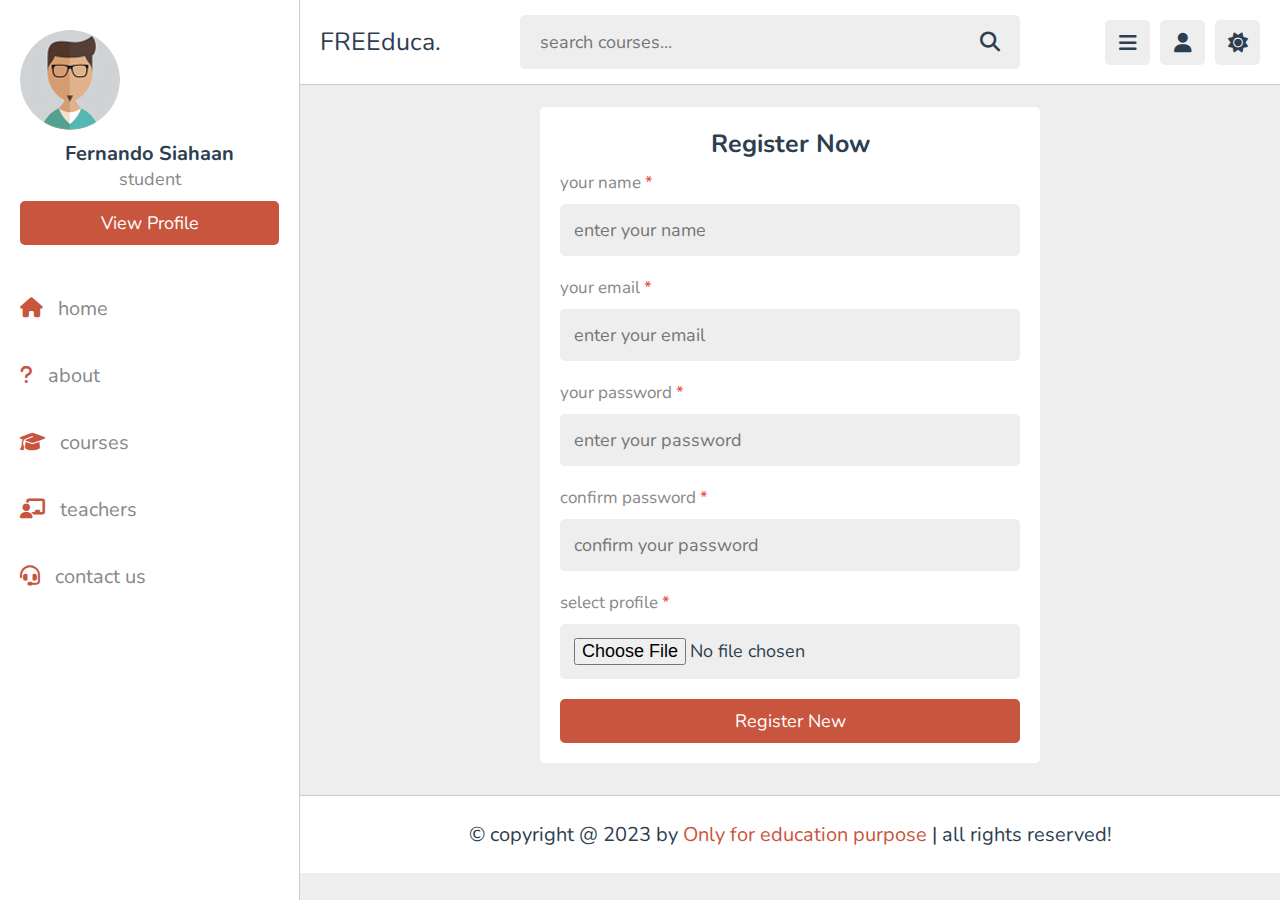
<file: register.html>
<!DOCTYPE html>
<html lang="en">
  <head>
    <meta charset="UTF-8" />
    <meta http-equiv="X-UA-Compatible" content="IE=edge" />
    <meta name="viewport" content="width=device-width, initial-scale=1.0" />
    <title>register</title>

    <!-- font awesome cdn link  -->
    <link
      rel="stylesheet"
      href="https://cdnjs.cloudflare.com/ajax/libs/font-awesome/6.1.2/css/all.min.css"
    />

    <!-- custom css file link  -->
    <link rel="stylesheet" href="css/style.css" />
  </head>
  <body>
    <header class="header">
      <section class="flex">
        <a href="index.html" class="logo">FREEduca.</a>

        <form action="search.html" method="post" class="search-form">
          <input
            type="text"
            name="search_box"
            required
            placeholder="search courses..."
            maxlength="100"
          />
          <button type="submit" class="fas fa-search"></button>
        </form>

        <div class="icons">
          <div id="menu-btn" class="fas fa-bars"></div>
          <div id="search-btn" class="fas fa-search"></div>
          <div id="user-btn" class="fas fa-user"></div>
          <div id="toggle-btn" class="fas fa-sun"></div>
        </div>

        <div class="profile">
          <img src="images/pic-1.jpg" class="image" alt="" />
          <h3 class="name">Fernando Siahaan</h3>
          <p class="role">student</p>
          <a href="profile.html" class="btn">view profile</a>
          <div class="flex-btn">
            <a href="login.html" class="option-btn">login</a>
            <a href="register.html" class="option-btn">register</a>
          </div>
        </div>
      </section>
    </header>

    <div class="side-bar">
      <div id="close-btn">
        <i class="fas fa-times"></i>
      </div>

      <div class="profile">
        <img src="images/pic-1.jpg" class="image" alt="" />
        <h3 class="name">Fernando Siahaan</h3>
        <p class="role">student</p>
        <a href="profile.html" class="btn">view profile</a>
      </div>

      <nav class="navbar">
        <a href="index.html"><i class="fas fa-home"></i><span>home</span></a>
        <a href="about.html"
          ><i class="fas fa-question"></i><span>about</span></a
        >
        <a href="courses.html"
          ><i class="fas fa-graduation-cap"></i><span>courses</span></a
        >
        <a href="teachers.html"
          ><i class="fas fa-chalkboard-user"></i><span>teachers</span></a
        >
        <a href="contact.html"
          ><i class="fas fa-headset"></i><span>contact us</span></a
        >
      </nav>
    </div>

    <section class="form-container">
      <form action="" method="post" enctype="multipart/form-data">
        <h3>register now</h3>
        <p>your name <span>*</span></p>
        <input
          type="text"
          name="name"
          placeholder="enter your name"
          required
          maxlength="50"
          class="box"
        />
        <p>your email <span>*</span></p>
        <input
          type="email"
          name="email"
          placeholder="enter your email"
          required
          maxlength="50"
          class="box"
        />
        <p>your password <span>*</span></p>
        <input
          type="password"
          name="pass"
          placeholder="enter your password"
          required
          maxlength="20"
          class="box"
        />
        <p>confirm password <span>*</span></p>
        <input
          type="password"
          name="c_pass"
          placeholder="confirm your password"
          required
          maxlength="20"
          class="box"
        />
        <p>select profile <span>*</span></p>
        <input type="file" accept="image/*" required class="box" />
        <input type="submit" value="register new" name="submit" class="btn" />
      </form>
    </section>

    <footer class="footer">
      &copy; copyright @ 2023 by <span>Only for education purpose</span> | all
      rights reserved!
    </footer>

    <!-- custom js file link  -->
    <script src="js/script.js"></script>
  </body>
</html>
</file>
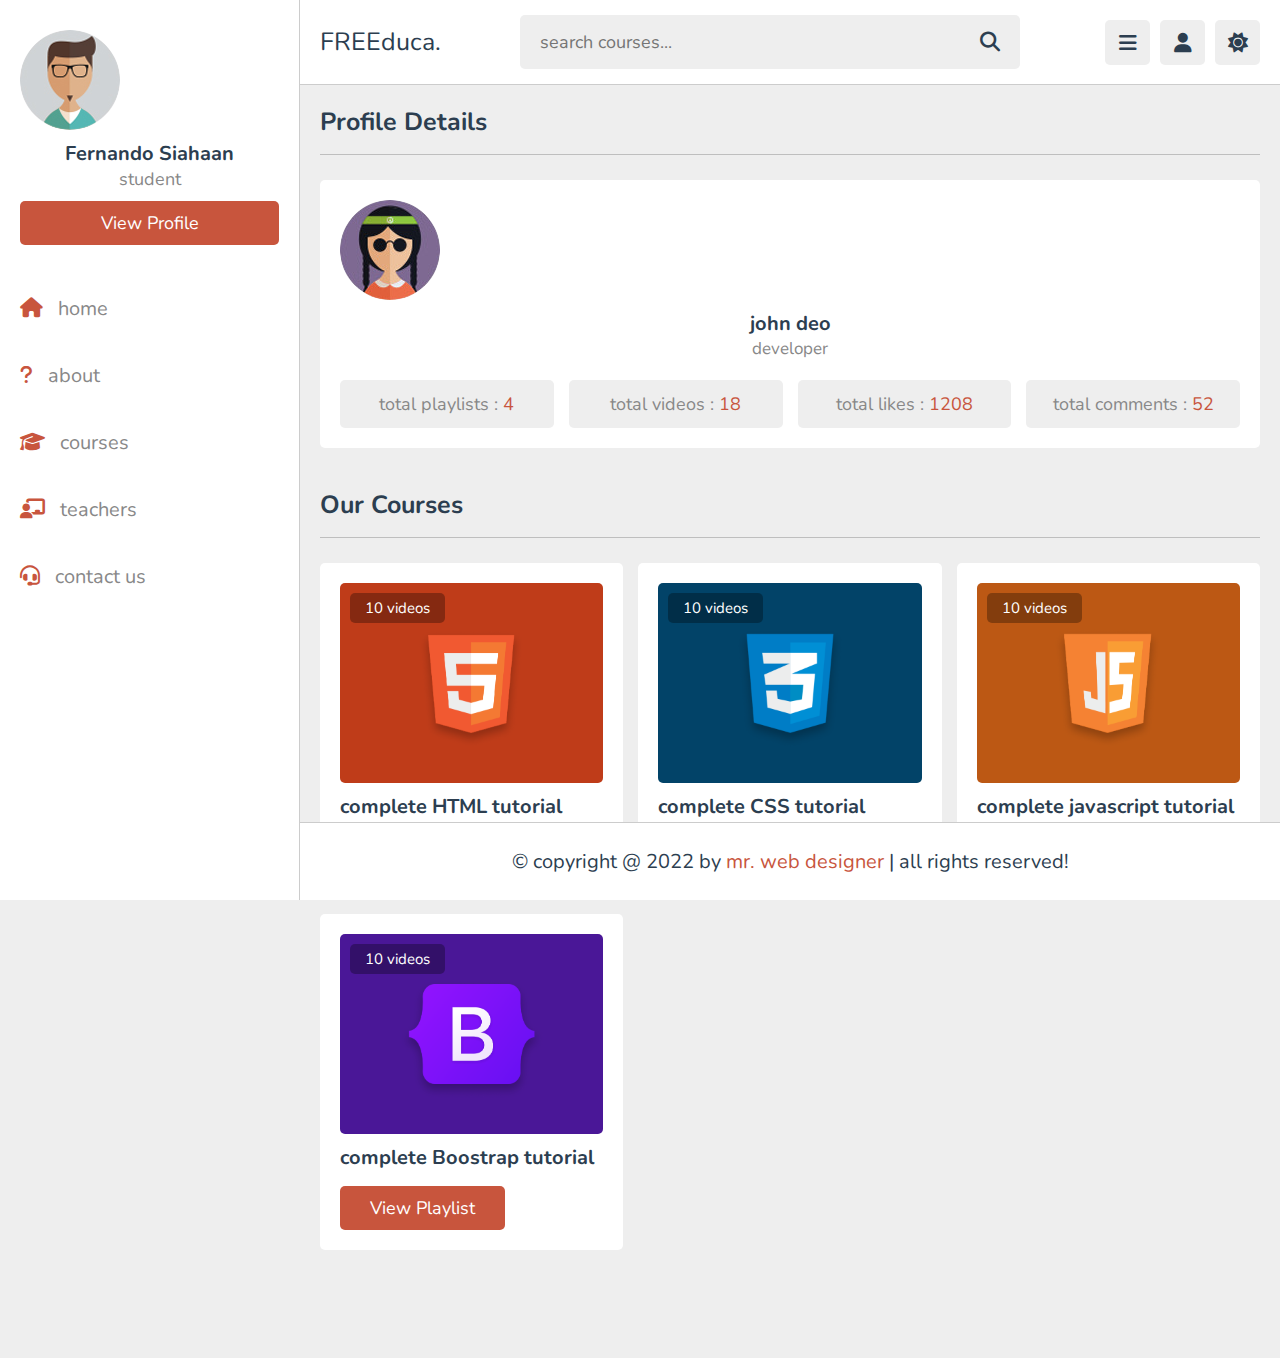
<file: teacher_profile.html>
<!DOCTYPE html>
<html lang="en">
  <head>
    <meta charset="UTF-8" />
    <meta http-equiv="X-UA-Compatible" content="IE=edge" />
    <meta name="viewport" content="width=device-width, initial-scale=1.0" />
    <title>tutor profile</title>

    <!-- font awesome cdn link  -->
    <link
      rel="stylesheet"
      href="https://cdnjs.cloudflare.com/ajax/libs/font-awesome/6.1.2/css/all.min.css"
    />

    <!-- custom css file link  -->
    <link rel="stylesheet" href="css/style.css" />
  </head>
  <body>
    <header class="header">
      <section class="flex">
        <a href="index.html" class="logo">FREEduca.</a>

        <form action="search.html" method="post" class="search-form">
          <input
            type="text"
            name="search_box"
            required
            placeholder="search courses..."
            maxlength="100"
          />
          <button type="submit" class="fas fa-search"></button>
        </form>

        <div class="icons">
          <div id="menu-btn" class="fas fa-bars"></div>
          <div id="search-btn" class="fas fa-search"></div>
          <div id="user-btn" class="fas fa-user"></div>
          <div id="toggle-btn" class="fas fa-sun"></div>
        </div>

        <div class="profile">
          <img src="images/pic-1.jpg" class="image" alt="" />
          <h3 class="name">Fernando Siahaan</h3>
          <p class="role">student</p>
          <a href="profile.html" class="btn">view profile</a>
          <div class="flex-btn">
            <a href="login.html" class="option-btn">login</a>
            <a href="register.html" class="option-btn">register</a>
          </div>
        </div>
      </section>
    </header>

    <div class="side-bar">
      <div id="close-btn">
        <i class="fas fa-times"></i>
      </div>

      <div class="profile">
        <img src="images/pic-1.jpg" class="image" alt="" />
        <h3 class="name">Fernando Siahaan</h3>
        <p class="role">student</p>
        <a href="profile.html" class="btn">view profile</a>
      </div>

      <nav class="navbar">
        <a href="index.html"><i class="fas fa-home"></i><span>home</span></a>
        <a href="about.html"
          ><i class="fas fa-question"></i><span>about</span></a
        >
        <a href="courses.html"
          ><i class="fas fa-graduation-cap"></i><span>courses</span></a
        >
        <a href="teachers.html"
          ><i class="fas fa-chalkboard-user"></i><span>teachers</span></a
        >
        <a href="contact.html"
          ><i class="fas fa-headset"></i><span>contact us</span></a
        >
      </nav>
    </div>

    <section class="teacher-profile">
      <h1 class="heading">profile details</h1>

      <div class="details">
        <div class="tutor">
          <img src="images/pic-2.jpg" alt="" />
          <h3>john deo</h3>
          <span>developer</span>
        </div>
        <div class="flex">
          <p>total playlists : <span>4</span></p>
          <p>total videos : <span>18</span></p>
          <p>total likes : <span>1208</span></p>
          <p>total comments : <span>52</span></p>
        </div>
      </div>
    </section>

    <section class="courses">
      <h1 class="heading">our courses</h1>

      <div class="box-container">
        <div class="box">
          <div class="thumb">
            <img src="images/thumb-1.png" alt="" />
            <span>10 videos</span>
          </div>
          <h3 class="title">complete HTML tutorial</h3>
          <a href="playlist.html" class="inline-btn">view playlist</a>
        </div>

        <div class="box">
          <div class="thumb">
            <img src="images/thumb-2.png" alt="" />
            <span>10 videos</span>
          </div>
          <h3 class="title">complete CSS tutorial</h3>
          <a href="playlist.html" class="inline-btn">view playlist</a>
        </div>

        <div class="box">
          <div class="thumb">
            <img src="images/thumb-3.png" alt="" />
            <span>10 videos</span>
          </div>
          <h3 class="title">complete javascript tutorial</h3>
          <a href="playlist.html" class="inline-btn">view playlist</a>
        </div>

        <div class="box">
          <div class="thumb">
            <img src="images/thumb-4.png" alt="" />
            <span>10 videos</span>
          </div>
          <h3 class="title">complete Boostrap tutorial</h3>
          <a href="playlist.html" class="inline-btn">view playlist</a>
        </div>
      </div>
    </section>

    <footer class="footer">
      &copy; copyright @ 2022 by <span>mr. web designer</span> | all rights
      reserved!
    </footer>

    <!-- custom js file link  -->
    <script src="js/script.js"></script>
  </body>
</html>
</file>
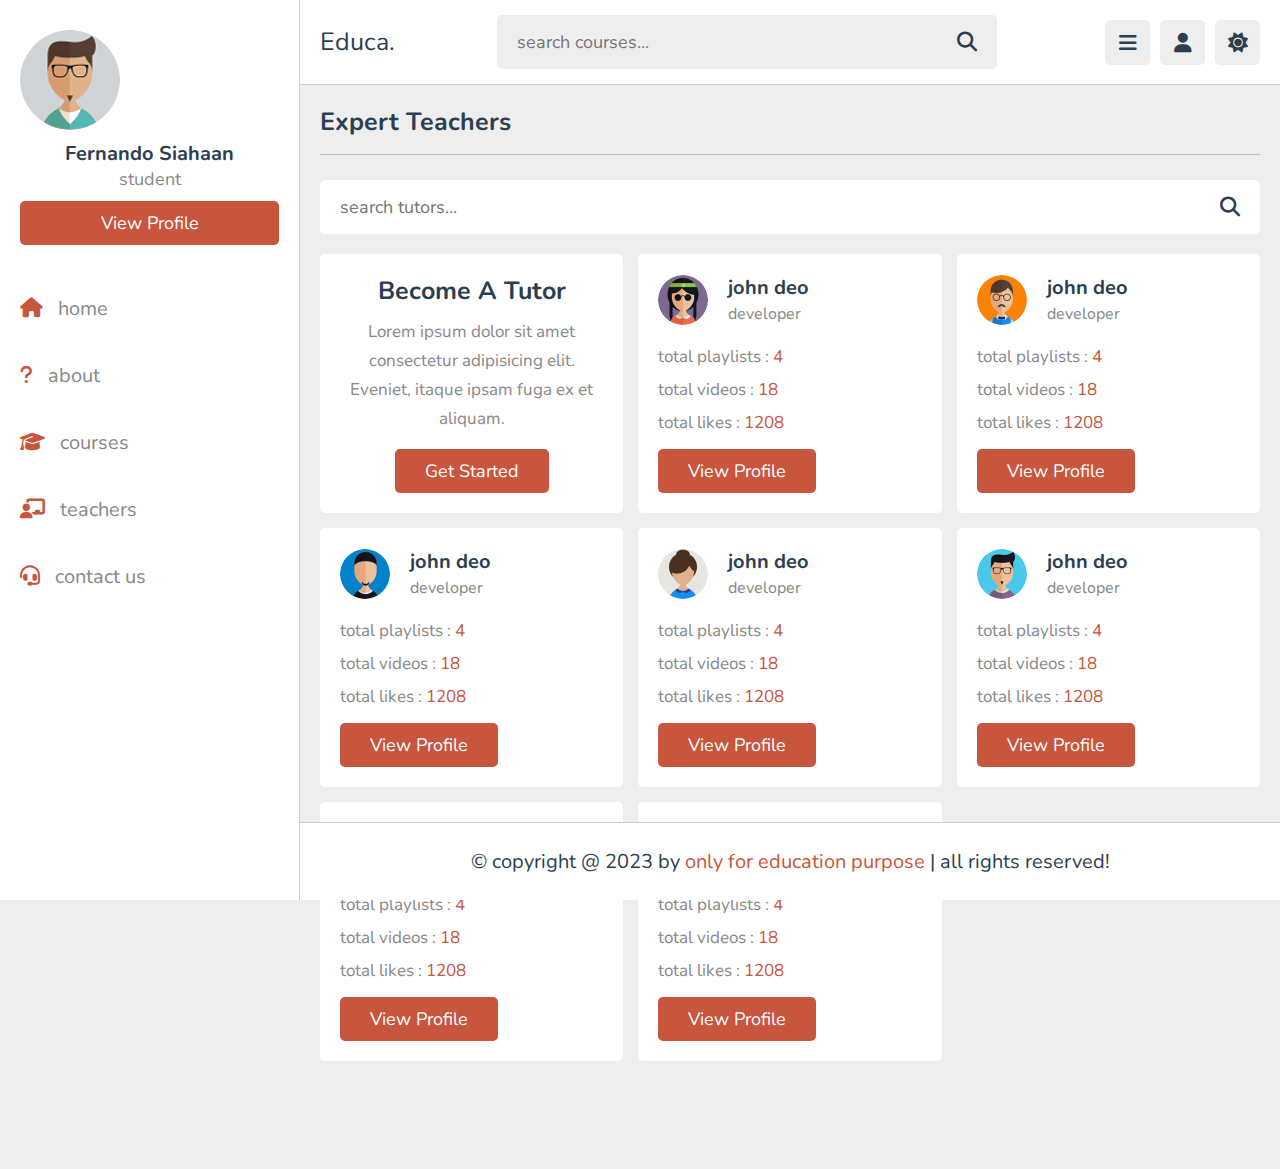
<file: teachers.html>
<!DOCTYPE html>
<html lang="en">
  <head>
    <meta charset="UTF-8" />
    <meta http-equiv="X-UA-Compatible" content="IE=edge" />
    <meta name="viewport" content="width=device-width, initial-scale=1.0" />
    <title>teachers</title>

    <!-- font awesome cdn link  -->
    <link
      rel="stylesheet"
      href="https://cdnjs.cloudflare.com/ajax/libs/font-awesome/6.1.2/css/all.min.css"
    />

    <!-- custom css file link  -->
    <link rel="stylesheet" href="css/style.css" />
  </head>
  <body>
    <header class="header">
      <section class="flex">
        <a href="index.html" class="logo">Educa.</a>

        <form action="search.html" method="post" class="search-form">
          <input
            type="text"
            name="search_box"
            required
            placeholder="search courses..."
            maxlength="100"
          />
          <button type="submit" class="fas fa-search"></button>
        </form>

        <div class="icons">
          <div id="menu-btn" class="fas fa-bars"></div>
          <div id="search-btn" class="fas fa-search"></div>
          <div id="user-btn" class="fas fa-user"></div>
          <div id="toggle-btn" class="fas fa-sun"></div>
        </div>

        <div class="profile">
          <img src="images/pic-1.jpg" class="image" alt="" />
          <h3 class="name">Fernando Siahaan</h3>
          <p class="role">student</p>
          <a href="profile.html" class="btn">view profile</a>
          <div class="flex-btn">
            <a href="login.html" class="option-btn">login</a>
            <a href="register.html" class="option-btn">register</a>
          </div>
        </div>
      </section>
    </header>

    <div class="side-bar">
      <div id="close-btn">
        <i class="fas fa-times"></i>
      </div>

      <div class="profile">
        <img src="images/pic-1.jpg" class="image" alt="" />
        <h3 class="name">Fernando Siahaan</h3>
        <p class="role">student</p>
        <a href="profile.html" class="btn">view profile</a>
      </div>

      <nav class="navbar">
        <a href="index.html"><i class="fas fa-home"></i><span>home</span></a>
        <a href="about.html"
          ><i class="fas fa-question"></i><span>about</span></a
        >
        <a href="courses.html"
          ><i class="fas fa-graduation-cap"></i><span>courses</span></a
        >
        <a href="teachers.html"
          ><i class="fas fa-chalkboard-user"></i><span>teachers</span></a
        >
        <a href="contact.html"
          ><i class="fas fa-headset"></i><span>contact us</span></a
        >
      </nav>
    </div>

    <section class="teachers">
      <h1 class="heading">expert teachers</h1>

      <form action="" method="post" class="search-tutor">
        <input
          type="text"
          name="search_box"
          placeholder="search tutors..."
          required
          maxlength="100"
        />
        <button
          type="submit"
          class="fas fa-search"
          name="search_tutor"
        ></button>
      </form>

      <div class="box-container">
        <div class="box offer">
          <h3>become a tutor</h3>
          <p>
            Lorem ipsum dolor sit amet consectetur adipisicing elit. Eveniet,
            itaque ipsam fuga ex et aliquam.
          </p>
          <a href="register.html" class="inline-btn">get started</a>
        </div>

        <div class="box">
          <div class="tutor">
            <img src="images/pic-2.jpg" alt="" />
            <div>
              <h3>john deo</h3>
              <span>developer</span>
            </div>
          </div>
          <p>total playlists : <span>4</span></p>
          <p>total videos : <span>18</span></p>
          <p>total likes : <span>1208</span></p>
          <a href="teacher_profile.html" class="inline-btn">view profile</a>
        </div>

        <div class="box">
          <div class="tutor">
            <img src="images/pic-3.jpg" alt="" />
            <div>
              <h3>john deo</h3>
              <span>developer</span>
            </div>
          </div>
          <p>total playlists : <span>4</span></p>
          <p>total videos : <span>18</span></p>
          <p>total likes : <span>1208</span></p>
          <a href="teacher_profile.html" class="inline-btn">view profile</a>
        </div>

        <div class="box">
          <div class="tutor">
            <img src="images/pic-4.jpg" alt="" />
            <div>
              <h3>john deo</h3>
              <span>developer</span>
            </div>
          </div>
          <p>total playlists : <span>4</span></p>
          <p>total videos : <span>18</span></p>
          <p>total likes : <span>1208</span></p>
          <a href="teacher_profile.html" class="inline-btn">view profile</a>
        </div>

        <div class="box">
          <div class="tutor">
            <img src="images/pic-5.jpg" alt="" />
            <div>
              <h3>john deo</h3>
              <span>developer</span>
            </div>
          </div>
          <p>total playlists : <span>4</span></p>
          <p>total videos : <span>18</span></p>
          <p>total likes : <span>1208</span></p>
          <a href="teacher_profile.html" class="inline-btn">view profile</a>
        </div>

        <div class="box">
          <div class="tutor">
            <img src="images/pic-6.jpg" alt="" />
            <div>
              <h3>john deo</h3>
              <span>developer</span>
            </div>
          </div>
          <p>total playlists : <span>4</span></p>
          <p>total videos : <span>18</span></p>
          <p>total likes : <span>1208</span></p>
          <a href="teacher_profile.html" class="inline-btn">view profile</a>
        </div>

        <div class="box">
          <div class="tutor">
            <img src="images/pic-7.jpg" alt="" />
            <div>
              <h3>john deo</h3>
              <span>developer</span>
            </div>
          </div>
          <p>total playlists : <span>4</span></p>
          <p>total videos : <span>18</span></p>
          <p>total likes : <span>1208</span></p>
          <a href="teacher_profile.html" class="inline-btn">view profile</a>
        </div>

        <div class="box">
          <div class="tutor">
            <img src="images/pic-8.jpg" alt="" />
            <div>
              <h3>john deo</h3>
              <span>developer</span>
            </div>
          </div>
          <p>total playlists : <span>4</span></p>
          <p>total videos : <span>18</span></p>
          <p>total likes : <span>1208</span></p>
          <a href="teacher_profile.html" class="inline-btn">view profile</a>
        </div>
      </div>
    </section>

    <footer class="footer">
      &copy; copyright @ 2023 by <span>only for education purpose</span> | all
      rights reserved!
    </footer>

    <!-- custom js file link  -->
    <script src="js/script.js"></script>
  </body>
</html>
</file>
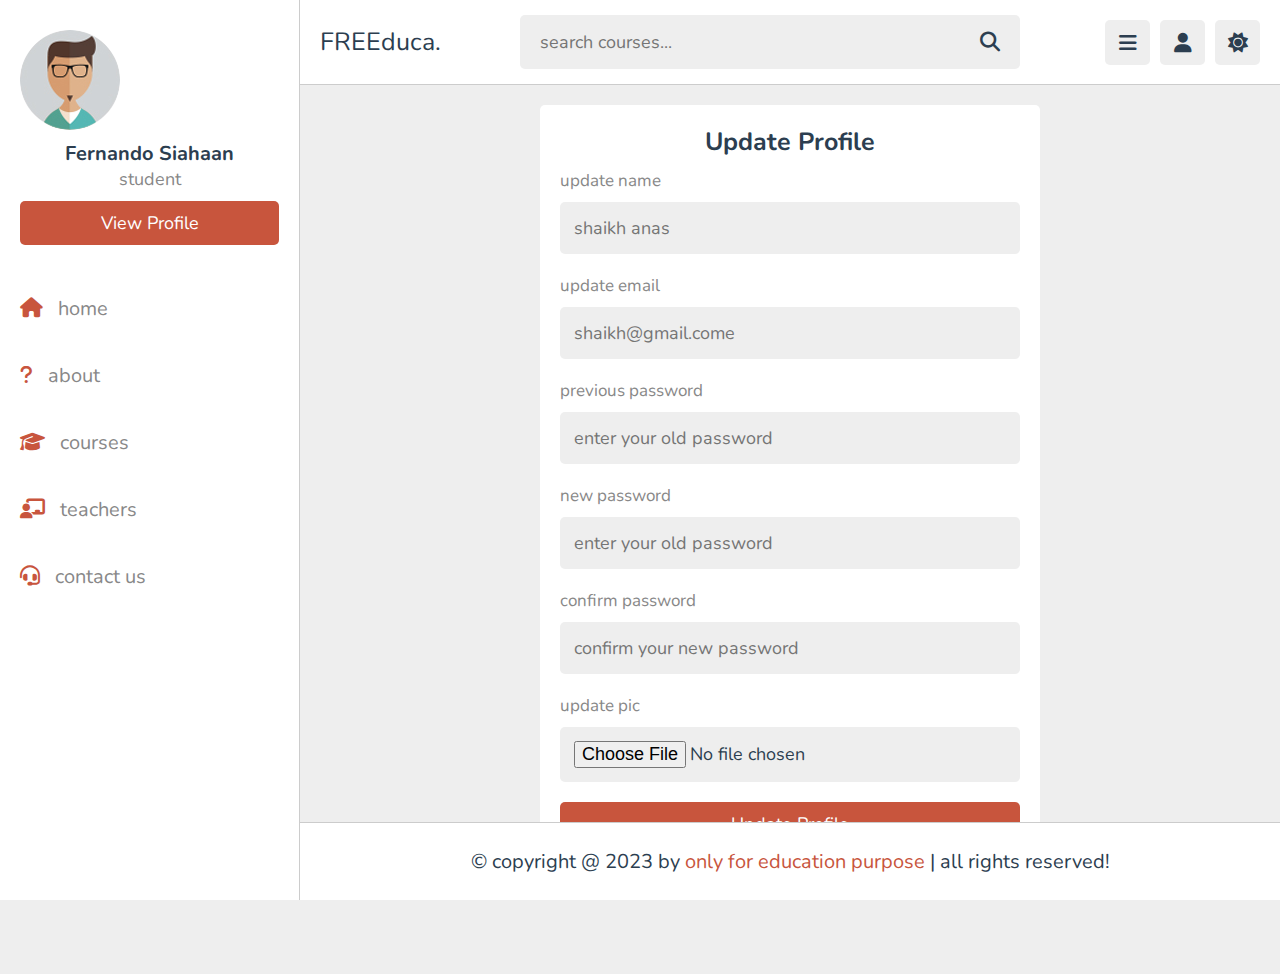
<file: update.html>
<!DOCTYPE html>
<html lang="en">
  <head>
    <meta charset="UTF-8" />
    <meta http-equiv="X-UA-Compatible" content="IE=edge" />
    <meta name="viewport" content="width=device-width, initial-scale=1.0" />
    <title>update</title>

    <!-- font awesome cdn link  -->
    <link
      rel="stylesheet"
      href="https://cdnjs.cloudflare.com/ajax/libs/font-awesome/6.1.2/css/all.min.css"
    />

    <!-- custom css file link  -->
    <link rel="stylesheet" href="css/style.css" />
  </head>
  <body>
    <header class="header">
      <section class="flex">
        <a href="index.html" class="logo">FREEduca.</a>

        <form action="search.html" method="post" class="search-form">
          <input
            type="text"
            name="search_box"
            required
            placeholder="search courses..."
            maxlength="100"
          />
          <button type="submit" class="fas fa-search"></button>
        </form>

        <div class="icons">
          <div id="menu-btn" class="fas fa-bars"></div>
          <div id="search-btn" class="fas fa-search"></div>
          <div id="user-btn" class="fas fa-user"></div>
          <div id="toggle-btn" class="fas fa-sun"></div>
        </div>

        <div class="profile">
          <img src="images/pic-1.jpg" class="image" alt="" />
          <h3 class="name">Fernando Siahaan</h3>
          <p class="role">student</p>
          <a href="profile.html" class="btn">view profile</a>
          <div class="flex-btn">
            <a href="login.html" class="option-btn">login</a>
            <a href="register.html" class="option-btn">register</a>
          </div>
        </div>
      </section>
    </header>

    <div class="side-bar">
      <div id="close-btn">
        <i class="fas fa-times"></i>
      </div>

      <div class="profile">
        <img src="images/pic-1.jpg" class="image" alt="" />
        <h3 class="name">Fernando Siahaan</h3>
        <p class="role">student</p>
        <a href="profile.html" class="btn">view profile</a>
      </div>

      <nav class="navbar">
        <a href="index.html"><i class="fas fa-home"></i><span>home</span></a>
        <a href="about.html"
          ><i class="fas fa-question"></i><span>about</span></a
        >
        <a href="courses.html"
          ><i class="fas fa-graduation-cap"></i><span>courses</span></a
        >
        <a href="teachers.html"
          ><i class="fas fa-chalkboard-user"></i><span>teachers</span></a
        >
        <a href="contact.html"
          ><i class="fas fa-headset"></i><span>contact us</span></a
        >
      </nav>
    </div>

    <section class="form-container">
      <form action="" method="post" enctype="multipart/form-data">
        <h3>update profile</h3>
        <p>update name</p>
        <input
          type="text"
          name="name"
          placeholder="shaikh anas"
          maxlength="50"
          class="box"
        />
        <p>update email</p>
        <input
          type="email"
          name="email"
          placeholder="shaikh@gmail.come"
          maxlength="50"
          class="box"
        />
        <p>previous password</p>
        <input
          type="password"
          name="old_pass"
          placeholder="enter your old password"
          maxlength="20"
          class="box"
        />
        <p>new password</p>
        <input
          type="password"
          name="new_pass"
          placeholder="enter your old password"
          maxlength="20"
          class="box"
        />
        <p>confirm password</p>
        <input
          type="password"
          name="c_pass"
          placeholder="confirm your new password"
          maxlength="20"
          class="box"
        />
        <p>update pic</p>
        <input type="file" accept="image/*" class="box" />
        <input type="submit" value="update profile" name="submit" class="btn" />
      </form>
    </section>

    <footer class="footer">
      &copy; copyright @ 2023 by <span>only for education purpose</span> | all
      rights reserved!
    </footer>

    <!-- custom js file link  -->
    <script src="js/script.js"></script>
  </body>
</html>
</file>
<file: css/style.css>
@import url('https://fonts.googleapis.com/css2?family=Nunito:wght@200;300;400;500;600;700&display=swap');

:root{
   --main-color:#C8553D;
   --red:#e74c3c;
   --orange:#f39c12;
   --light-color:#888;
   --light-bg:#eee;
   --black:#2c3e50;
   --white:#fff;
   --border:.1rem solid rgba(0,0,0,.2);
}

*{
   font-family: 'Nunito', sans-serif;
   margin:0; padding:0;
   box-sizing: border-box;
   outline: none; border:none;
   text-decoration: none;
}

*::selection{
   background-color: var(--main-color);
   color:#fff;
}

html{
   font-size: 62.5%;
   overflow-x: hidden;
}

html::-webkit-scrollbar{
   width: 1rem;
   height: .5rem;
}

html::-webkit-scrollbar-track{
   background-color: transparent;
}

html::-webkit-scrollbar-thumb{
   background-color: var(--main-color);
}

body{
   background-color: var(--light-bg);
   padding-left: 30rem;
}

body.dark{
   --light-color:#aaa;
   --light-bg:#333;
   --black:#fff;
   --white:#222;
   --border:.1rem solid rgba(255,255,255,.2);
}

body.active{
   padding-left: 0;
}


    
.Hero {
   position: relative;
   text-align: left;
   color: #fff;
   background: var(--light-bg); /* Background color for the hero section */
   height: 100vh; /* Adjust as needed for your design */
   overflow: hidden; /* Ensure child elements don't overflow */
 }

 .hero-content {
      position: relative;
      bottom: 500px;
      left: 900px;
      max-width: 600px;
 }

 img {
   width: 100%;
   height: auto;
   display: block;
 }

 .hero-content h1 {
      font-size: 5em; /* Adjust the font size as needed */
      margin-bottom: 8px; /* Adjust the spacing as needed */
      color: var(--white);
 }

 .hero-content p {
   font-size: 1.5em; /* Adjust the font size as needed */
   margin-bottom: 8px; /* Adjust the spacing as needed */
   color: var(--white);
}



section{
   padding:2rem;
   margin: 0 auto;
   max-width: 1200px;
}

.heading{
   font-size: 2.5rem;
   color:var(--black);
   margin-bottom: 2.5rem;
   border-bottom: var(--border);
   padding-bottom: 1.5rem;
   text-transform: capitalize;
}

.inline-btn,
.inline-option-btn,
.inline-delete-btn,
.btn,
.delete-btn,
.option-btn{
   border-radius: .5rem;
   color:#fff;
   font-size: 1.8rem;
   cursor: pointer;
   text-transform: capitalize;
   padding:1rem 3rem;
   text-align: center;
   margin-top: 1rem;
}

.btn,
.delete-btn,
.option-btn{
   display: block;
   width: 100%;
}

.inline-btn,
.inline-option-btn,
.inline-delete-btn{
   display: inline-block;
}

.btn,
.inline-btn{
   background-color: var(--main-color);
}

.option-btn,
.inline-option-btn{
   background-color:var(--orange);
}

.delete-btn,
.inline-delete-btn{
   background-color: var(--red);
}

.inline-btn:hover,
.inline-option-btn:hover,
.inline-delete-btn:hover,
.btn:hover,
.delete-btn:hover,
.option-btn:hover{
   background-color: var(--black);
   color: var(--white);
}

.flex-btn{
   display: flex;
   gap: 1rem;
}

.header{
   position: sticky;
   top:0; left:0; right: 0;
   background-color: var(--white);
   z-index: 1000;
   border-bottom: var(--border);
}

.header .flex{
   display: flex;
   align-items: center;
   justify-content: space-between;
   position: relative;
   padding: 1.5rem 2rem;
}

.header .flex .logo{
   font-size: 2.5rem;
   color: var(--black);
}

.header .flex .search-form{
   width: 50rem;
   border-radius: .5rem;
   background-color: var(--light-bg);
   padding:1.5rem 2rem;
   display: flex;
   gap:2rem;

}

.header .flex .search-form input{
   width: 100%;
   font-size: 1.8rem;
   color:var(--black);
   background:none;
}

.header .flex .search-form button{
   background:none;
   font-size: 2rem;
   cursor: pointer;
   color:var(--black);
}

.header .flex .search-form button:hover{
   color: var(--main-color);
}

.header .flex .icons div{
   font-size: 2rem;
   color:var(--black);
   background-color: var(--light-bg);
   border-radius: .5rem;
   height: 4.5rem;
   width: 4.5rem;
   line-height: 4.5rem;
   cursor: pointer;
   text-align: center;
   margin-left: .7rem;
}

.header .flex .icons div:hover{
   background-color: var(--black);
   color:var(--white);
}

.header .flex .profile{
   position: absolute;
   top:120%; right: 2rem;
   background-color: var(--white);
   border-radius: .5rem;
   padding: 1.5rem;
   text-align: center;
   overflow: hidden;
   transform-origin: top right;
   transform: scale(0);
   transition: .2s linear;
   width: 30rem;
}

.header .flex .profile.active{
   transform: scale(1);
}

.header .flex .profile .image{
   height: 10rem;
   width: 10rem;
   border-radius: 50%;
   object-fit: contain;
   margin-bottom: 1rem;
}

.header .flex .profile .name{
   font-size: 2rem;
   color:var(--black);
   overflow: hidden;
   text-overflow: ellipsis;
   white-space: nowrap;
}

.header .flex .profile .role{
   font-size: 1.8rem;
   color: var(--light-color);
}

#search-btn{
   display: none;
}

.side-bar{
   position: fixed;
   top: 0; left: 0;
   width: 30rem;
   background-color: var(--white);
   height: 100vh;
   border-right: var(--border);
   z-index: 1200;
}

.side-bar #close-btn{
   text-align: right;
   padding: 2rem;
   display: none;
}

.side-bar #close-btn i{
   text-align: right;
   font-size: 2.5rem;
   background:var(--red);
   border-radius: .5rem;
   color:var(--white);
   cursor: pointer;
   height: 4.5rem;
   width: 4.5rem;
   line-height: 4.5rem;
   text-align: center;
}

.side-bar #close-btn i:hover{
   background-color: var(--black);
}

.side-bar .profile{
   padding:3rem 2rem;
   text-align: center;
}

.side-bar .profile .image{
   height: 10rem;
   width: 10rem;
   border-radius: 50%;
   object-fit: contain;
   margin-bottom: 1rem;
}

.side-bar .profile .name{
   font-size: 2rem;
   color:var(--black);
   overflow: hidden;
   text-overflow: ellipsis;
   white-space: nowrap;
}

.side-bar .profile .role{
   font-size: 1.8rem;
   color: var(--light-color);
}

.side-bar .navbar a{
   display: block;
   padding: 2rem;
   font-size: 2rem;
}

.side-bar .navbar a i{
   margin-right: 1.5rem;
   color:var(--main-color);
   transition: .2s linear;
}

.side-bar .navbar a span{
   color:var(--light-color);
}

.side-bar .navbar a:hover{
   background-color: var(--light-bg);
}

.side-bar .navbar a:hover i{
   margin-right: 2.5rem;
}

.side-bar.active{
   left: -30rem;
}

.home-grid .box-container{
   display: grid;
   grid-template-columns: repeat(auto-fit, 27.5rem);
   gap:1.5rem;
   justify-content: center;
   align-items: flex-start;
}

.home-grid .box-container .box{
   background-color: var(--white);
   border-radius: .5rem;
   padding:2rem;
}

.home-grid .box-container .box .title{
   font-size: 2rem;
   color: var(--black);
   text-transform: capitalize;
}

.home-grid .box-container .box .flex{
   display: flex;
   flex-wrap: wrap;
   gap: 1.5rem;
   margin-top: 2rem;
}

.home-grid .box-container .flex a{
   background-color: var(--light-bg);
   border-radius: .5rem;
   padding: 1rem 1.5rem;
   font-size: 1.5rem;
}

.home-grid .box-container .flex a i{
   margin-right: 1rem;
   color:var(--black);
}

.home-grid .box-container .flex a span{
   color:var(--light-color);
}

.home-grid .box-container .flex a:hover{
   background-color: var(--black);
}

.home-grid .box-container .flex a:hover span{
   color:var(--white);
}

.home-grid .box-container .flex a:hover i{
   color:var(--white);
}

.home-grid .box-container .tutor{
   padding: 1rem 0;
   font-size: 1.8rem;
   color:var(--light-color);
   line-height: 2;
}

.home-grid .box-container .likes{
   color:var(--light-color);
   font-size: 1.7rem;
   margin-top: 1.5rem;
}

.home-grid .box-container .likes span{
   color:var(--main-color);
}

.about .row{
   display: flex;
   align-items: center;
   flex-wrap: wrap;
   gap:1.5rem;
}

.about .row .image{
   flex: 1 1 40rem;
}

.about .row .image img{
   width: 100%;
   height: 50rem;
}

.about .row .content{
   flex: 1 1 40rem;
}

.about .row .content p{
   font-size: 1.7rem;
   line-height: 2;
   color: var(--light-color);
   padding: 1rem 0;
}

.about .row .content h3{
   font-size: 3rem;
   color:var(--black);
   text-transform: capitalize;
}

.about .box-container{
   display: grid;
   grid-template-columns: repeat(auto-fit, minmax(27rem, 1fr));
   gap:1.5rem;
   justify-content: center;
   align-items: flex-start;
   margin-top: 3rem;
}

.about .box-container .box{
   border-radius: .5rem;
   background-color: var(--white);
   padding: 2rem;
   display: flex;
   align-items: center;
   gap: 2.5rem;
}

.about .box-container .box i{
   font-size: 4rem;
   color: var(--main-color);
}

.about .box-container .box h3{
   font-size: 2.5rem;
   color: var(--black);
   margin-bottom: .3rem;
}

.about .box-container .box p{
   font-size: 1.7rem;
   color:var(--light-color);
}

.reviews .box-container{
   display: grid;
   grid-template-columns: repeat(auto-fit, minmax(30rem, 1fr));
   gap:1.5rem;
   justify-content: center;
   align-items: flex-start;
}

.reviews .box-container .box{
   border-radius: .5rem;
   background-color: var(--white);
   padding: 2rem;
}

.reviews .box-container .box p{
   line-height: 1.7;
   font-size: 1.7rem;
   color: var(--light-color);
}

.reviews .box-container .box .student{
   margin-top: 2rem;
   display: flex;
   align-items: center;
   gap: 1.5rem;
}

.reviews .box-container .box .student img{
   height: 5rem;
   width: 5rem;
   object-fit: cover;
   border-radius: 50%;
}

.reviews .box-container .box .student h3{
   font-size: 2rem;
   color: var(--black);
   margin-bottom: .3rem;
}

.reviews .box-container .box .student .stars{
   font-size: 1.5rem;
   color:var(--orange);
}

.courses .box-container{
   display: grid;
   grid-template-columns: repeat(auto-fit, minmax(30rem, 1fr));
   gap:1.5rem;
   justify-content: center;
   align-items: flex-start;
}

.courses .box-container .box{
   border-radius: .5rem;
   background-color: var(--white);
   padding: 2rem;
}

.courses .box-container .box .tutor{
   display: flex;
   align-items: center;
   gap: 1.5rem;
   margin-bottom: 2.5rem;
}

.courses .box-container .box .tutor img{
   height: 5rem;
   width: 5rem;
   border-radius: 50%;
   object-fit: cover;
}

.courses .box-container .box .tutor h3{
   font-size: 1.8rem;
   color: var(--black);
   margin-bottom: .2rem;
}

.courses .box-container .box .tutor span{
   font-size: 1.3rem;
   color:var(--light-color);
}

.courses .box-container .box .thumb{
   position: relative;
}

.courses .box-container .box .thumb span{
   position: absolute;
   top:1rem; left: 1rem;
   border-radius: .5rem;
   padding: .5rem 1.5rem;
   background-color: rgba(0,0,0,.3);
   color: #fff;
   font-size: 1.5rem;
}

.courses .box-container .box .thumb img{
   width: 100%;
   height: 20rem;
   object-fit: cover;
   border-radius: .5rem;
}

.courses .box-container .box .title{
   font-size: 2rem;
   color: var(--black);
   padding-bottom: .5rem;
   padding-top: 1rem;
}

.courses .more-btn{
   text-align: center;
   margin-top: 2rem;
}

.playlist-details .row{
   display: flex;
   align-items: flex-end;
   gap:3rem;
   flex-wrap: wrap;
   background-color: var(--white);
   padding: 2rem;
}

.playlist-details .row .column{
   flex: 1 1 40rem;
}

.playlist-details .row .column .save-playlist{
   margin-bottom: 1.5rem;
}

.playlist-details .row .column .save-playlist button{
   border-radius: .5rem;
   background-color: var(--light-bg);
   padding:1rem 1.5rem;
   cursor: pointer;
}

.playlist-details .row .column .save-playlist button i{
   font-size: 2rem;
   color:var(--black);
   margin-right: .8rem;
}

.playlist-details .row .column .save-playlist button span{
   font-size: 1.8rem;
   color:var(--light-color);
}

.playlist-details .row .column .save-playlist button:hover{
   background-color: var(--black);
}

.playlist-details .row .column .save-playlist button:hover i{
   color:var(--white);
}

.playlist-details .row .column .save-playlist button:hover span{
   color:var(--white);
}

.playlist-details .row .column .thumb{
   position: relative;
}

.playlist-details .row .column .thumb span{
   font-size: 1.8rem;
   color: #fff;
   background-color: rgba(0,0,0,.3);
   border-radius: .5rem;
   position: absolute;
   top: 1rem; left: 1rem;
   padding: .5rem 1.5rem;
}

.playlist-details .row .column .thumb img{
   height: 30rem;
   width: 100%;
   object-fit: cover;
   border-radius: .5rem;
}

.playlist-details .row .column .tutor{
   display: flex;
   align-items: center;
   gap: 2rem;
   margin-bottom: 2rem;
}

.playlist-details .row .column .tutor img{
   height: 7rem;
   width: 7rem;
   border-radius: 50%;
   object-fit: cover;
}

.playlist-details .row .column .tutor h3{
   font-size: 2rem;
   color:var(--black);
   margin-bottom: .2rem;
}

.playlist-details .row .column .tutor span{
   font-size: 1.5rem;
   color: var(--light-color);
}

.playlist-details .row .column .details h3{
   font-size: 2rem;
   color: var(--black);
   text-transform: capitalize;
}

.playlist-details .row .column .details p{
   padding: 1rem 0;
   line-height: 2;
   font-size: 1.8rem;
   color: var(--light-color);
}

.playlist-videos .box-container{
   display: grid;
   grid-template-columns: repeat(auto-fit, minmax(30rem, 1fr));
   gap:1.5rem;
   justify-content: center;
   align-items: flex-start;
}

.playlist-videos .box-container .box{
   background-color: var(--white);
   border-radius: .5rem;
   padding: 2rem;
   position: relative;
}

.playlist-videos .box-container .box i{
   position: absolute;
   top: 2rem; left: 2rem; right: 2rem;
   height: 20rem;
   border-radius: .5rem;
   background-color: rgba(0,0,0,.3);
   display: flex;
   align-items: center;
   justify-content: center;
   font-size: 5rem;
   color: #fff;
   display: none;
}

.playlist-videos .box-container .box:hover i{
   display: flex;
}

.playlist-videos .box-container .box img{
   width: 100%;
   height: 20rem;
   object-fit: cover;
   border-radius: .5rem;
}

.playlist-videos .box-container .box h3{
   margin-top: 1.5rem;
   font-size: 1.8rem;
   color: var(--black);
}

.playlist-videos .box-container .box:hover h3{
   color: var(--main-color);
}

.watch-video .video-container{
   background-color: var(--white);
   border-radius: .5rem;
   padding: 2rem;
}

.watch-video .video-container .video{
   position: relative;
   margin-bottom: 1.5rem;
}

.watch-video .video-container .video video{
   border-radius: .5rem;
   width: 100%;
   object-fit: contain;
   background-color: #000;
}

.watch-video .video-container .title{
   font-size: 2rem;
   color: var(--black);
}

.watch-video .video-container .info{
   display: flex;
   margin-top: 1.5rem;
   margin-bottom: 2rem;
   border-bottom: var(--border);
   padding-bottom: 1.5rem;
   gap: 2.5rem;
   align-items: center;
}

.watch-video .video-container .info p{
   font-size: 1.6rem;
}

.watch-video .video-container .info p span{
   color: var(--light-color);
}

.watch-video .video-container .info i{
   margin-right: 1rem;
   color: var(--main-color);
}

.watch-video .video-container .tutor{
   display: flex;
   align-items: center;
   gap: 2rem;
   margin-bottom: 1rem;
}

.watch-video .video-container .tutor img{
   border-radius: 50%;
   height: 5rem;
   width: 5rem;
   object-fit: cover;
}

.watch-video .video-container .tutor h3{
   font-size: 2rem;
   color: var(--black);
   margin-bottom: .2rem;
}

.watch-video .video-container .tutor span{
   font-size: 1.5rem;
   color: var(--light-color);
}

.watch-video .video-container .flex{
   display: flex;
   align-items: center;
   justify-content: space-between;
   gap: 1.5rem;
}

.watch-video .video-container .flex button{
   border-radius: .5rem;
   padding: 1rem 1.5rem;
   font-size: 1.8rem;
   cursor: pointer;
   background-color: var(--light-bg);
}

.watch-video .video-container .flex button i{
   margin-right: 1rem;
   color: var(--black);
}

.watch-video .video-container .flex button span{
   color: var(--light-color);
}

.watch-video .video-container .flex button:hover{
   background-color: var(--black);
}

.watch-video .video-container .flex button:hover i{
   color: var(--white);
}

.watch-video .video-container .flex button:hover span{
   color: var(--white);
}

.watch-video .video-container .description{
   line-height: 1.5;
   font-size: 1.7rem;
   color: var(--light-color);
   margin-top: 2rem;
}

.comments .add-comment{
   background-color: var(--white);
   border-radius: .5rem;
   padding: 2rem;
   margin-bottom: 3rem;
}

.comments .add-comment h3{
   font-size: 2rem;
   color: var(--black);
   margin-bottom: 1rem;
}

.comments .add-comment textarea{
   height: 20rem;
   resize: none;
   background-color: var(--light-bg);
   border-radius: .5rem;
   border: var(--border);
   padding: 1.4rem;
   font-size: 1.8rem;
   color: var(--black);
   width: 100%;
   margin: .5rem 0;
}

.comments .box-container{
   display: grid;
   gap: 2.5rem;
   background-color: var(--white);
   padding: 2rem;
   border-radius: .5rem;
}

.comments .box-container .box .user{
   display: flex;
   align-items: center;
   gap: 1.5rem;
   margin-bottom: 2rem;
}

.comments .box-container .box .user img{
   height: 5rem;
   width: 5rem;
   border-radius: 50%;
}

.comments .box-container .box .user h3{
   font-size: 2rem;
   color: var(--black);
   margin-bottom: .2rem;
}

.comments .box-container .box .user span{
   font-size: 1.5rem;
   color: var(--light-color);
}

.comments .box-container .box .comment-box{
   border-radius: .5rem;
   background-color: var(--light-bg);
   padding:1rem 1.5rem;
   white-space: pre-line;
   margin: .5rem 0;
   font-size: 1.8rem;
   color: var(--black);
   line-height: 1.5;
   position: relative;
   z-index: 0;
}

.comments .box-container .box .comment-box::before{
   content: '';
   position: absolute;
   top: -1rem; left: 1.5rem;
   background-color: var(--light-bg);
   height: 1.2rem;
   width: 2rem;
   clip-path: polygon(50% 0%, 0% 100%, 100% 100%);
}

.teachers .search-tutor{
   margin-bottom: 2rem;
   border-radius: .5rem;
   background-color: var(--white);
   padding: 1.5rem 2rem;
   display: flex;
   align-items: center;
   gap: 1.5rem;
}

.teachers .search-tutor input{
   width: 100%;
   background: none;
   font-size: 1.8rem;
   color: var(--black);
}

.teachers .search-tutor button{
   font-size: 2rem;
   color: var(--black);
   cursor: pointer;
   background:none;
}

.teachers .search-tutor button:hover{
   color: var(--main-color);
}

.teachers .box-container{
   display: grid;
   grid-template-columns: repeat(auto-fit, minmax(30rem, 1fr));
   gap:1.5rem;
   justify-content: center;
   align-items: flex-start;
}

.teachers .box-container .box{
   background-color: var(--white);
   border-radius: .5rem;
   padding: 2rem;
}

.teachers .box-container .offer{
   text-align: center;
}

.teachers .box-container .offer h3{
   font-size: 2.5rem;
   color: var(--black);
   text-transform: capitalize;
   padding-bottom: .5rem;
}

.teachers .box-container .offer p{
   line-height: 1.7;
   padding: .5rem 0;
   color: var(--light-color);
   font-size: 1.7rem;
}

.teachers .box-container .box .tutor{
   display: flex;
   align-items: center;
   gap:2rem;
   margin-bottom: 1.5rem;
}

.teachers .box-container .box .tutor img{
   height: 5rem;
   width: 5rem;
   border-radius: 50%;
}

.teachers .box-container .box .tutor h3{
   font-size: 2rem;
   color: var(--black);
   margin-bottom: .2rem;
}

.teachers .box-container .box .tutor span{
   font-size: 1.6rem;
   color: var(--light-color);
}

.teachers .box-container .box p{
   padding: .5rem 0;
   font-size: 1.7rem;
   color: var(--light-color);
}

.teachers .box-container .box p span{
   color: var(--main-color);
}

.teacher-profile .details{
   text-align: center;
   background-color: var(--white);
   border-radius: .5rem;
   padding: 2rem;
}

.teacher-profile .details .tutor img{
   height: 10rem;
   width: 10rem;
   border-radius: 50%;
   object-fit: cover;
   margin-bottom: 1rem;
}

.teacher-profile .details .tutor h3{
   font-size: 2rem;
   color: var(--black);
}

.teacher-profile .details .tutor span{
   color: var(--light-color);
   font-size: 1.7rem;
}

.teacher-profile .details .flex{
   display: flex;
   flex-wrap: wrap;
   gap: 1.5rem;
   margin-top: 2rem;
}

.teacher-profile .details .flex p{
   flex: 1 1 20rem;
   border-radius: .5rem;
   background-color: var(--light-bg);
   padding: 1.2rem 2rem;
   font-size: 1.8rem;
   color: var(--light-color);
}

.teacher-profile .details .flex p span{
   color: var(--main-color);
}

.user-profile .info{
   background-color: var(--white);
   border-radius: .5rem;
   padding: 2rem;
}

.user-profile .info .user{
   text-align: center;
   margin-bottom: 2rem;
   padding: 1rem;
}

.user-profile .info .user img{
   height: 10rem;
   width: 10rem;
   border-radius: 50%;
   object-fit: cover;
   margin-bottom: 1rem;
}

.user-profile .info .user h3{
   font-size: 2rem;
   color: var(--black);
}

.user-profile .info .user p{
   font-size: 1.7rem;
   color: var(--light-color);
   padding: .3rem 0;
}

.user-profile .info .box-container{
   display: flex;
   flex-wrap: wrap;
   gap: 1.5rem;
}

.user-profile .info .box-container .box{
   background-color: var(--light-bg);
   border-radius: .5rem;
   padding: 2rem;
   flex: 1 1 25rem;
}

.user-profile .info .box-container .box .flex{
   display: flex;
   align-items: center;
   gap: 2rem;
   margin-bottom: 1rem;
}

.user-profile .info .box-container .box .flex i{
   font-size:2rem;
   color: var(--white);
   background-color: var(--black);
   text-align: center;
   border-radius: .5rem;
   height: 5rem;
   width: 5rem;
   line-height: 4.9rem;
}

.user-profile .info .box-container .box .flex span{
   font-size: 2.5rem;
   color: var(--main-color);
}

.user-profile .info .box-container .box .flex p{
   color: var(--light-color);
   font-size: 1.7rem;
}

.contact .row{
   display: flex;
   align-items: center;
   flex-wrap: wrap;
   gap: 1.5rem;
}

.contact .row .image{
   flex: 1 1 50rem;
}

.contact .row .image img{
   width: 100%;
}

.contact .row form{
   flex: 1 1 30rem;
   background-color: var(--white);
   padding: 2rem;
   text-align: center;
}

.contact .row form h3{
   margin-bottom: 1rem;
   text-transform: capitalize;
   color:var(--black);
   font-size: 2.5rem;
}

.contact .row form .box{
   width: 100%;
   border-radius: .5rem;
   background-color: var(--light-bg);
   margin: 1rem 0;
   padding: 1.4rem;
   font-size: 1.8rem;
   color: var(--black);
}

.contact .row form textarea{
   height: 20rem;
   resize: none;
}

.contact .box-container{
   display: grid;
   grid-template-columns: repeat(auto-fit, minmax(30rem, 1fr));
   gap:1.5rem;
   justify-content: center;
   align-items: flex-start;
   margin-top: 3rem;
}

.contact .box-container .box{
   text-align: center;
   background-color: var(--white);
   border-radius: .5rem;
   padding: 3rem;
}

.contact .box-container .box i{
   font-size: 3rem;
   color: var(--main-color);
   margin-bottom: 1rem;
}

.contact .box-container .box h3{
   font-size: 2rem;
   color:var(--black);
   margin: 1rem 0;
}

.contact .box-container .box a{
   display: block;
   padding-top: .5rem;
   font-size: 1.8rem;
   color: var(--light-color);
}

.contact .box-container .box a:hover{
   text-decoration: underline;
   color:var(--black);
}

.form-container{
   min-height: calc(100vh - 20rem);
   display: flex;
   align-items: center;
   justify-content: center;
}

.form-container form{
   background-color: var(--white);
   border-radius: .5rem;
   padding: 2rem;
   width: 50rem;
}

.form-container form h3{
   font-size: 2.5rem;
   text-transform: capitalize;
   color: var(--black);
   text-align: center;
}

.form-container form p{
   font-size: 1.7rem;
   color: var(--light-color);
   padding-top: 1rem;
}

.form-container form p span{
   color: var(--red);
}

.form-container form .box{
   font-size: 1.8rem;
   color: var(--black);
   border-radius: .5rem;
   padding: 1.4rem;
   background-color: var(--light-bg);
   width: 100%;
   margin: 1rem 0;
}






.footer{
   background-color: var(--white);
   border-top: var(--border);
   position: sticky;
   bottom: 0; left: 0; right: 0;
   text-align: center;
   font-size: 2rem;
   padding:2.5rem 2rem;
   color:var(--black);
   margin-top: 1rem;
   z-index: 1000;
   /* padding-bottom: 9.5rem; */
}

.footer span{
   color:var(--main-color);
}



@media (max-width:1200px){

   body{
      padding-left: 0;
   }

   .side-bar{
      left: -30rem;
      transition: .2s linear;
   }

   .side-bar #close-btn{
      display: block;
   }

   .side-bar.active{
      left: 0;
      box-shadow: 0 0 0 100vw rgba(0,0,0,.8);
      border-right: 0;
   }

}

@media (max-width:991px){

   html{
      font-size: 55%;
   }

}

@media (max-width:768px){

   #search-btn{
      display: inline-block;
   }

   .header .flex .search-form{
      position: absolute;
      top: 99%; left: 0; right: 0;
      border-top: var(--border);
      border-bottom: var(--border);
      background-color: var(--white);
      border-radius: 0;
      width: auto;
      padding: 2rem;
      clip-path: polygon(0 0, 100% 0, 100% 0, 0 0);
      transition: .2s linear;
   }

   .header .flex .search-form.active{
      clip-path: polygon(0 0, 100% 0, 100% 100%, 0 100%);
   }

}

@media (max-width:450px){

   html{
      font-size: 50%;
   }

   .flex-btn{
      gap: 0;
      flex-flow: column;
   }

   .home-grid .box-container{
      grid-template-columns: 1fr;
   }

   .about .row .image img{
      height: 25rem;
   }

}
</file>
